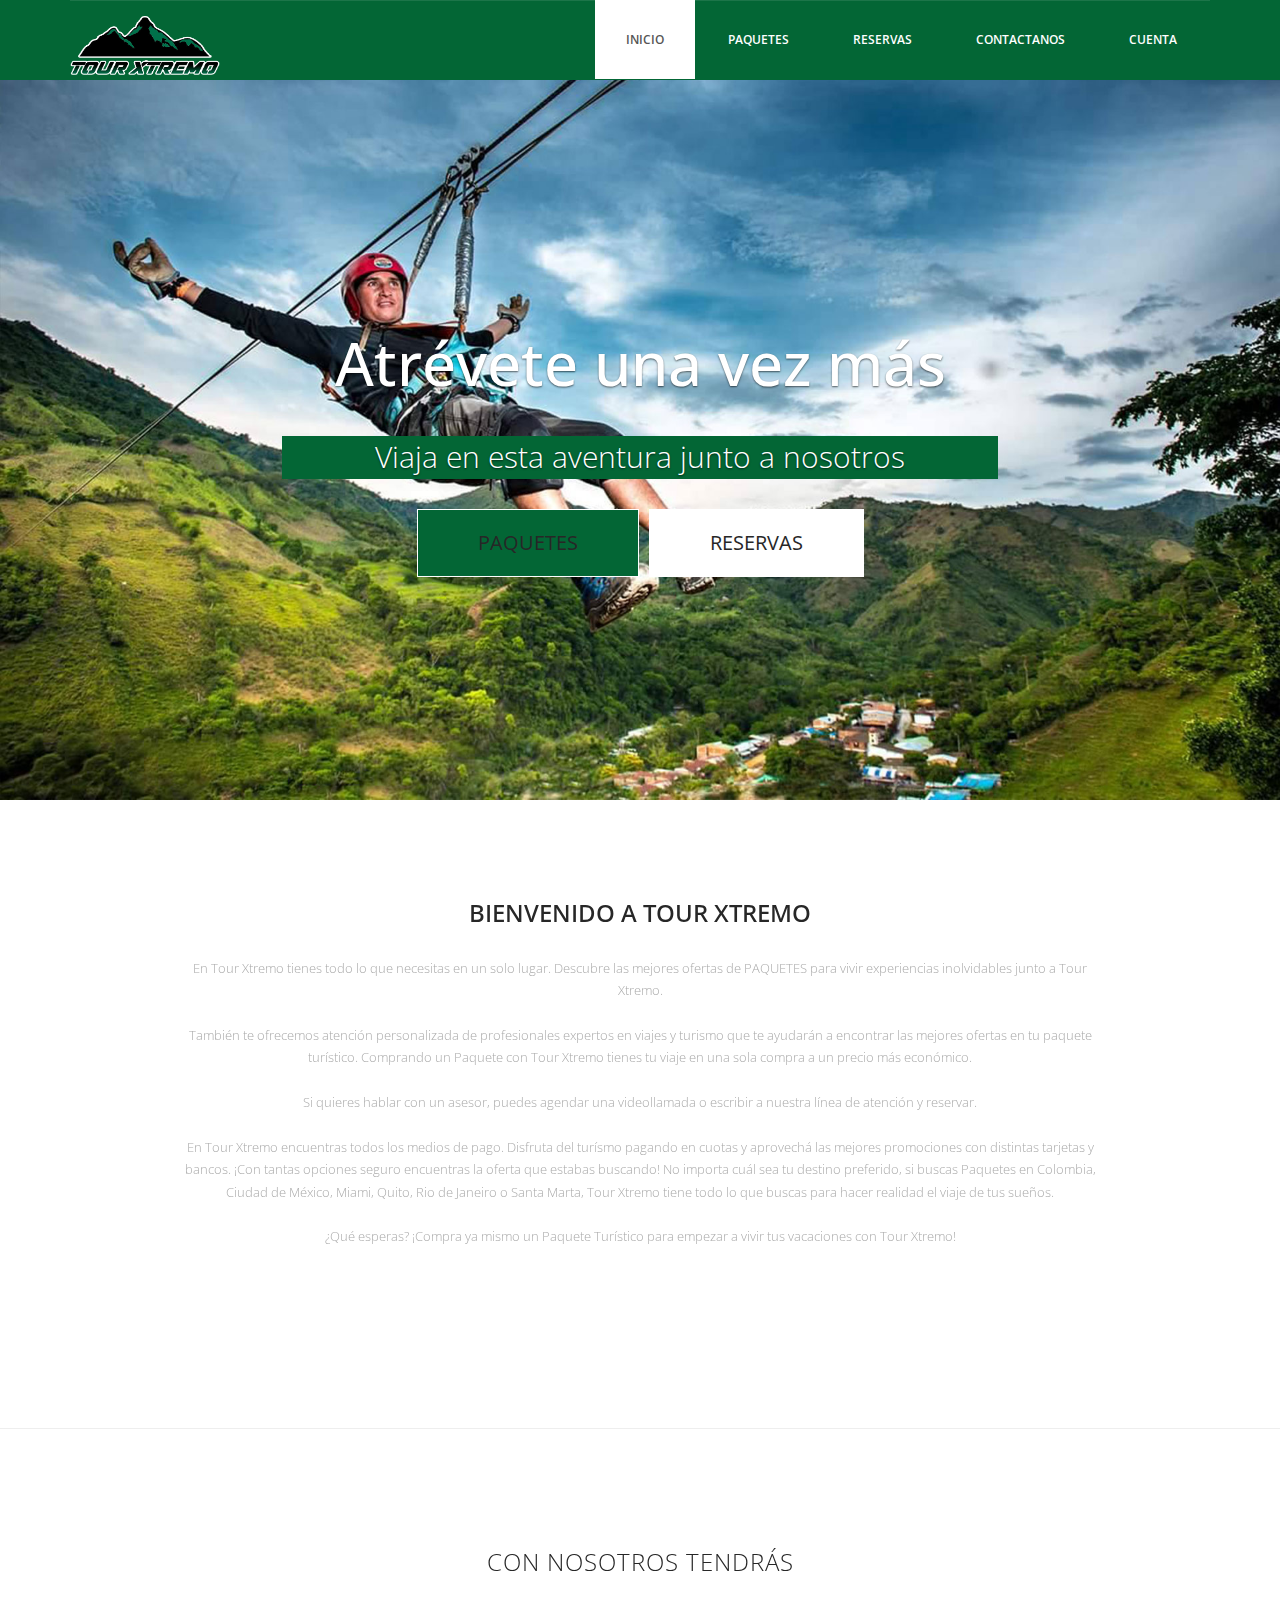
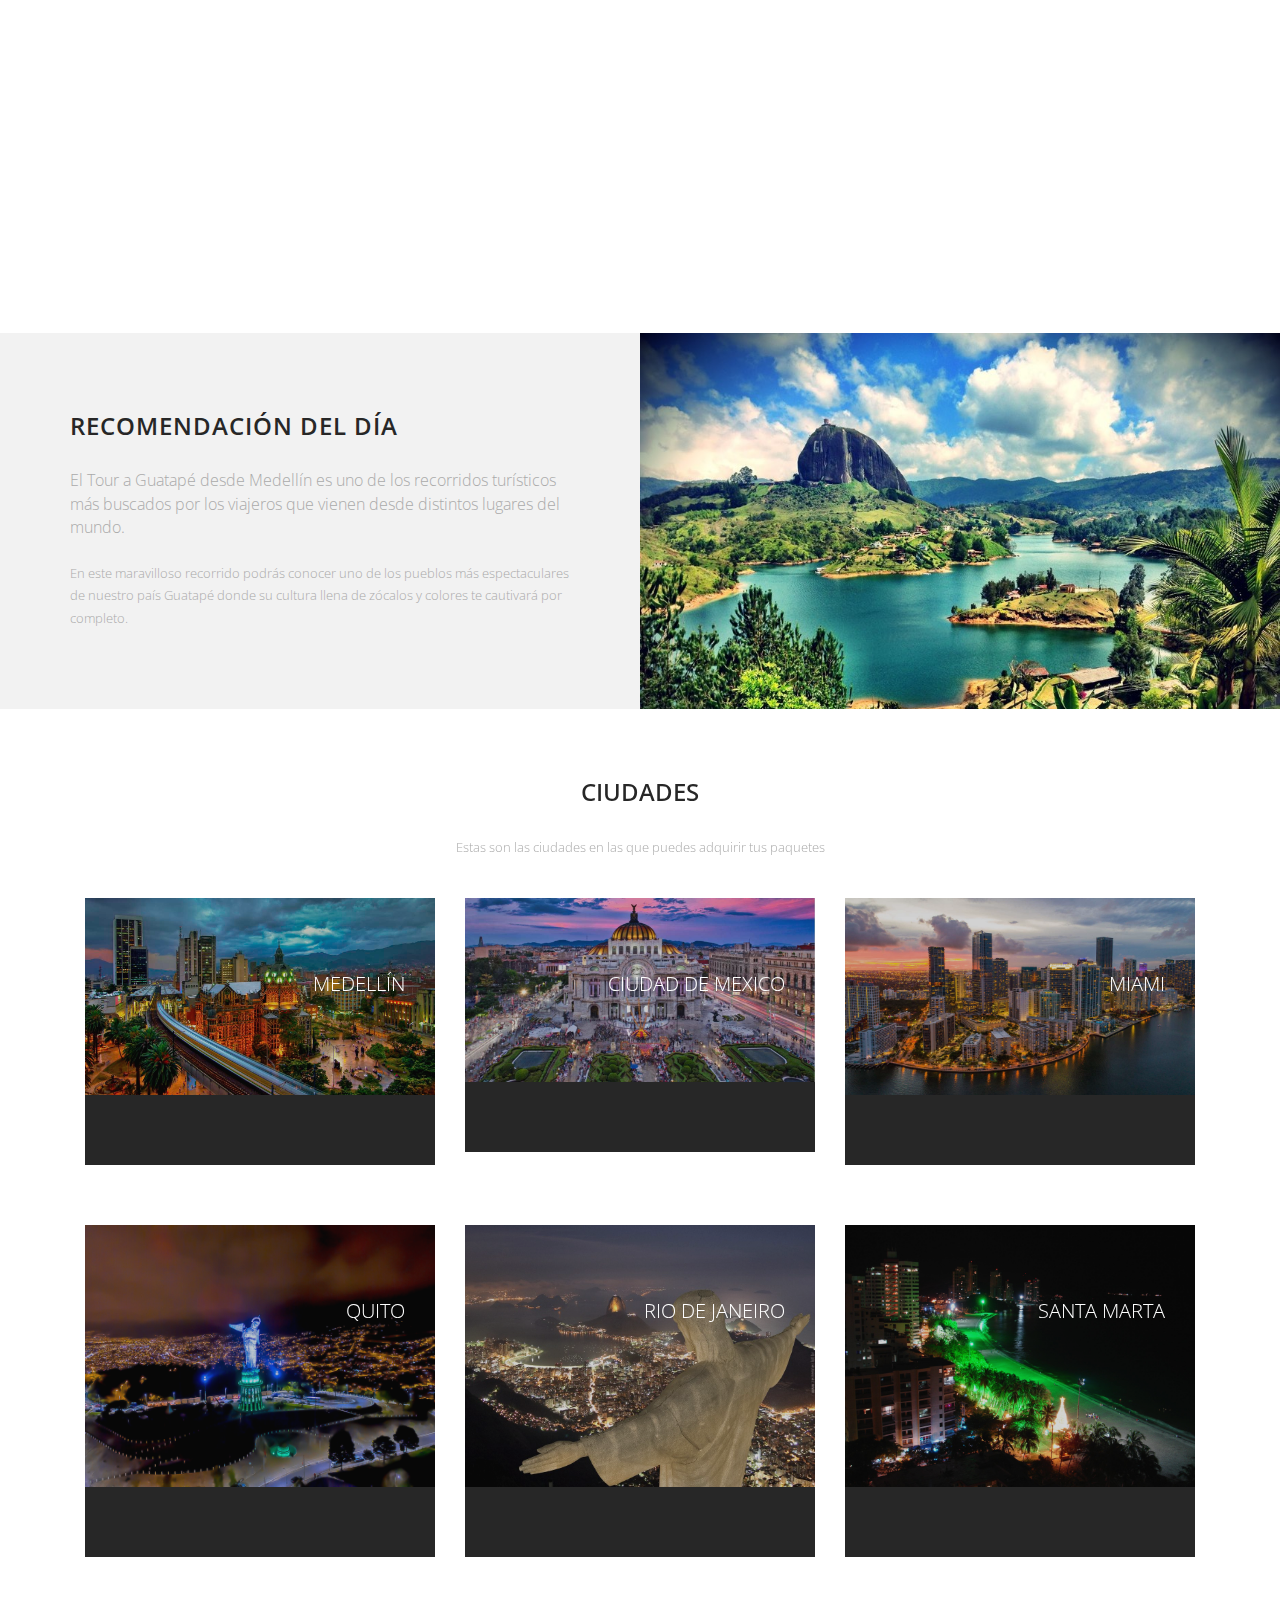
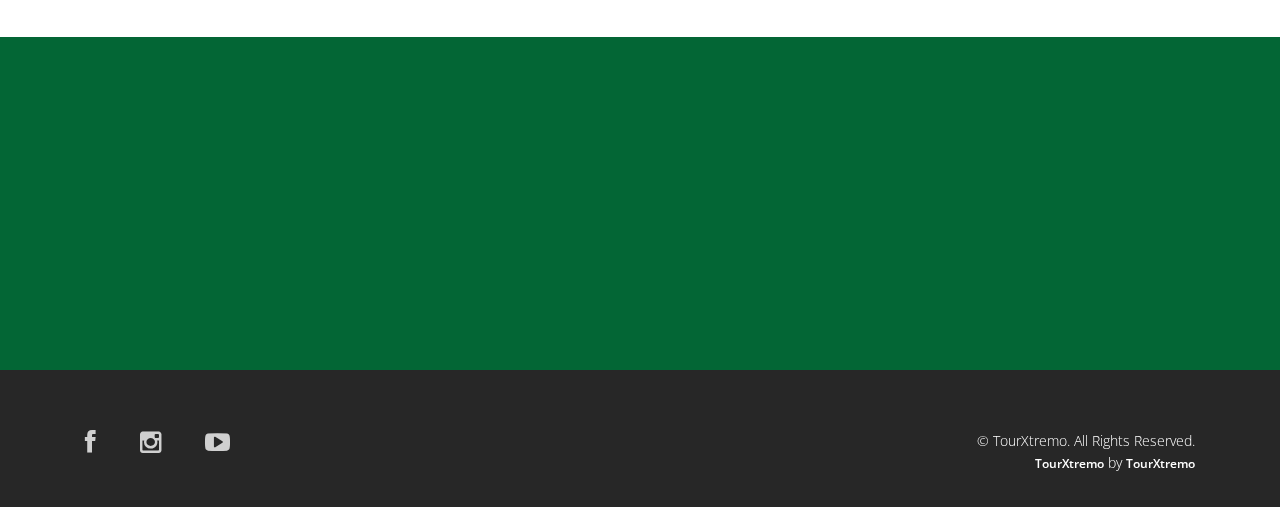
<file: index.html>
<!DOCTYPE html>
<html lang="es">

<head>
  <meta charset="utf-8">
  <meta http-equiv="X-UA-Compatible" content="IE=edge">
  <meta name="viewport" content="width=device-width, initial-scale=1">
  <!-- Las 3 metaetiquetas anteriores * deben * ser lo primero en la cabeza; cualquier otro contenido principal debe venir * después * de estas etiquetas -->
  <title>TOUR XTREMO WEB</title>

  <!-- Bootstrap -->
  <link href="css/bootstrap.min.css" rel="stylesheet">
  <link rel="stylesheet" href="css/font-awesome.min.css">
  <link rel="stylesheet" href="css/animate.css">
  <link href="css/animate.min.css" rel="stylesheet">
  <link href="css/style.css" rel="stylesheet" />
</head>

<body>
  <header id="header">
    <nav class="navbar navbar-default navbar-static-top" role="banner">
      <div class="container">
        <div class="navbar-header">
          <button type="button" class="navbar-toggle" data-toggle="collapse" data-target=".navbar-collapse">
                        <span class="sr-only">Toggle navigation</span>
                        <span class="icon-bar"></span>
                        <span class="icon-bar"></span>
                        <span class="icon-bar"></span>
                    </button>
          <div class="navbar-brand">
            <img src="img/logo.png" alt="" width="150" height="60"/>         
          </div>
        </div>
        <div class="navbar-collapse collapse">
          <div class="menu">
            <ul class="nav nav-tabs" role="tablist">
              <li role="presentation"><a href="index.html" class="active">Inicio</a></li>
              <li role="presentation"><a href="paquetes.html">Paquetes</a></li>
              <li role="presentation"><a href="reservas.html">Reservas</a></li>
              <li role="presentation"><a href="contacto.html">Contactanos</a></li>
              <li role="presentation"><a href="cuenta.html">Cuenta</a></li>
            </ul>
          </div>
        </div>
      </div>
      <!--/.container-->
    </nav>
    <!--/nav-->
  </header>
  <!--/header-->

  <div class="slider">
    <div id="about-slider">
      <div id="carousel-slider" class="carousel slide" data-ride="carousel">
        <!-- Indicators -->
        <ol class="carousel-indicators visible-xs">
          <li data-target="#carousel-slider" data-slide-to="0" class="active"></li>
          <li data-target="#carousel-slider" data-slide-to="1"></li>
          <li data-target="#carousel-slider" data-slide-to="2"></li>
        </ol>

        <div class="carousel-inner">
          <div class="item active">
            <img src="img/slide.jpg" class="img-responsive" alt="">
            <div class="carousel-caption">
              <div class="wow fadeInUp" data-wow-offset="0" data-wow-delay="0.3s">
                <h2><span>Atrévete una vez más</span></h2>
              </div>
              <div class="col-md-10 col-md-offset-1">
                <div class="wow fadeInUp" data-wow-offset="0" data-wow-delay="0.6s">
                  <p>Viaja en esta aventura junto a nosotros</p>
                </div>
              </div>
              <div class="wow fadeInUp" data-wow-offset="0" data-wow-delay="0.9s">
                <form class="form-inline">
                  <div class="form-group">
                    <button type="livedemo" name="Live Demo" class="btn btn-primary btn-lg" required="required"><a href=paquetes.html>Paquetes</a></button>
                  </div>

                  <div class="form-group">
                    <button type="getnow" name="Get Now" class="btn btn-primary btn-lg" required="required"><a href=reservas.html>Reservas</a></button>
                  </div>
                </form>
              </div>
            </div>
          </div>
        </div>

      </div>
      <!--/#carousel-slider-->
    </div>
    <!--/#about-slider-->
  </div>
  <!--/#slider-->

  <div class="about">
    <div class="container">
      <div class="text-center">
        <h2>Bienvenido a Tour Xtremo</h2>
        <div class="col-md-10 col-md-offset-1">
          <p>En Tour Xtremo tienes todo lo que necesitas en un solo lugar. Descubre las mejores ofertas de PAQUETES para vivir experiencias inolvidables 
            junto a Tour Xtremo. 
            <br><br>
            También te ofrecemos atención personalizada de profesionales expertos en viajes y turismo que te ayudarán a encontrar las mejores ofertas en 
            tu paquete turístico. Comprando un Paquete con Tour Xtremo tienes tu viaje en una sola compra a un precio más económico. 
            <br><br>
            Si quieres hablar con un asesor, puedes agendar una videollamada o escribir a nuestra línea de atención y reservar.
            <br><br>
            En Tour Xtremo encuentras todos los medios de pago. Disfruta del turísmo pagando en cuotas y aprovechá las mejores promociones con 
            distintas tarjetas y bancos. ¡Con tantas opciones seguro encuentras la oferta que estabas buscando! No importa cuál sea tu destino preferido, si buscas Paquetes en Colombia, 
            Ciudad de México, Miami, Quito, Rio de Janeiro o Santa Marta, Tour Xtremo tiene todo lo que buscas para hacer realidad el viaje de tus sueños. 
            <br><br>
            ¿Qué esperas? ¡Compra ya mismo un Paquete Turístico para empezar a vivir tus vacaciones con Tour Xtremo!</p>
        </div>
      </div>
    </div>
  </div>
  <hr>

  <div class="reservas">
    <div class="container">
      <div class="text-center">
        <h2>CON NOSOTROS TENDRÁS</h2>
      </div>
      <div class="col-md-3 wow fadeInDown" data-wow-duration="1000ms" data-wow-delay="300ms">
        <i class="fa fa-heart-o"></i>
        <h3>Guías profesionales</h3>
        <p>Guías profesionales de turismo certificados.</p>
      </div>
      <div class="col-md-3 wow fadeInDown" data-wow-duration="1000ms" data-wow-delay="600ms">
        <i class="fa fa-cloud"></i>
        <h3>Reservas garantizadas</h3>
        <p>Todos nuestros paquetes y tours están confirmados.</p>
      </div>
      <div class="col-md-3 wow fadeInDown" data-wow-duration="1000ms" data-wow-delay="900ms">
        <i class="fa fa-book"></i>
        <h3>Atención 24/7</h3>
        <p>Puedes contactarnos por WhatsApp las 24 horas.</p>
      </div>
      <div class="col-md-3 wow fadeInDown" data-wow-duration="1000ms" data-wow-delay="1200ms">
        <i class="fa fa-gear"></i>
        <h3>Viajes seguros</h3>
        <p>Contamos con los debidos Protocolos de Bioseguridad.</p>
      </div>
    </div>
  </div>

  <section class="action">
    <div class="container">
      <div class="left-text hidden-xs">
        <h4>Recomendación del día</h4>
        <p>
          <em>
            El Tour a Guatapé desde Medellín es uno de los recorridos turísticos más buscados por los viajeros que vienen desde distintos lugares del mundo. 
          </em>
          <br><br>
          En este maravilloso recorrido podrás conocer uno de los pueblos más espectaculares de nuestro país Guatapé donde su cultura llena de zócalos 
          y colores te cautivará por completo.
      </p>
      </div>
      <div class="right-image hidden-xs"></div>
    </div>
  </section>

  <div class="paquetes">
    <div class="text-center">
      <h2>CIUDADES</h2>
      <p>Estas son las ciudades en las que puedes adquirir tus paquetes </p>
    </div>
    <div class="container">
      <div class="col-md-4">
        <figure class="effect-marley">
          <img src="img/8.jpg" alt="" class="img-responsive" />
          <figcaption>
            <h4><a class="cityT" href="paquetes.html">MEDELLÍN</a></h4>
            <p>Conoce los sitios turisticos de Medellin</p>
          </figcaption>
        </figure>
      </div>
      <div class="col-md-4">
        <figure class="effect-marley">
          <img src="img/9.jpg" alt="" class="img-responsive" />
          <figcaption>
            <h4><a class="cityT" href="paquetes.html">CIUDAD DE MEXICO</a></h4>
            <p>Conoce los sitios turisticos de Ciudad de Mexico</p>
          </figcaption>
        </figure>
      </div>
      <div class="col-md-4">
        <figure class="effect-marley">
          <img src="img/10.jpg" alt="" class="img-responsive" />
          <figcaption>
            <h4><a class="cityT" href="paquetes.html">MIAMI</a></h4>
            <p>Conoce los sitios turisticos de Miami</p>
          </figcaption>
        </figure>
      </div>
    </div>

    <div class="container">
      <div class="col-md-4">
        <figure class="effect-marley">
          <img src="img/11.jpg" alt="" class="img-responsive" />
          <figcaption>
            <h4><a class="cityT" href="paquetes.html">QUITO</a></h4>
            <p>Conoce los sitios turisticos de Quito</p>
          </figcaption>
        </figure>
      </div>
      <div class="col-md-4">
        <figure class="effect-marley">
          <img src="img/12.jpg" alt="" class="img-responsive" />
          <figcaption>
            <h4><a class="cityT" href="paquetes.html">RIO DE JANEIRO</a></h4>
            <p>Conoce los sitios turisticos de Rio de Janeiro</p>
          </figcaption>
        </figure>
      </div>
      <div class="col-md-4">
        <figure class="effect-marley">
          <img src="img/13.jpg" alt="" class="img-responsive" />
          <figcaption>
            <h4><a class="cityT" href="paquetes.html">SANTA MARTA</a></h4>
            <p>Conoce los sitios turisticos de Santa Marta</p>
          </figcaption>
        </figure>
      </div>
    </div>
  </div>

  <footer>
    <div class="container">
      <div class="col-md-4 wow fadeInDown" data-wow-duration="1000ms" data-wow-delay="300ms">
        <h4>Sobre Nosotros</h4>
        <p> Tour Xtremo es un emprendimiento en progreso.</p>
        <div class="contacto-info">
          <ul>
            <li><i class="fa fa-home fa"></i> Medellín, Colombia </li>
            <li><i class="fa fa-phone fa"></i> +57 4488123 </li>
            <li><i class="fa fa-envelope fa"></i> tourxtremo@gmail.com </li>
          </ul>
        </div>
      </div>



      <div class="col-md-4 wow fadeInDown" data-wow-duration="1000ms" data-wow-delay="900ms">
        <div class="">
          <h4>Te contactamos!</h4>
          <p>¿Necesitas una asesoría?</p>
          <div class="btn-gamp">
            <input type="email" class="form-control" id="exampleInputEmail3" placeholder="Ingresar correo">
          </div>
          <div class="btn-gamp">
            <a type="submit" class="btn btn-default">Contáctame</a>
          </div>

        </div>
      </div>

    </div>
  </footer>

  <div class="sub-footer">
    <div class="container">
      <div class="social-icon">
        <div class="col-md-4">
          <ul class="social-network">
            <li><a target="_blank" href="https://es-la.facebook.com/tourxtremoo/" class="fb tool-tip" title="Facebook"><i class="fa fa-facebook"></i></a></li>
            <li><a target="_blank" href="https://www.instagram.com/tourxtremo/" class="ig tool-tip" title="Instagram"><i class="fa fa-instagram"></i></a></li>
            <li><a target="_blank" href="https://www.youtube.com/channel/UCfn0xZNlZ5Go3OfRtU1pO9Q/featured" class="yt tool-tip" title="YouTube"><i class="fa fa-youtube-play"></i></a></li>
          </ul>
        </div>
      </div>

      <div class="col-md-4 col-md-offset-4">
        <div class="copyright">
          &copy; TourXtremo. All Rights Reserved.
          <div class="credits">
        
            <a>TourXtremo</a> by <a>TourXtremo</a>
          </div>
        </div>
      </div>
    </div>
  </div>

  <!-- jQuery (necessary for Bootstrap's JavaScript plugins) -->
  <script src="js/jquery.js"></script>
  <!-- Include all compiled plugins (below), or include individual files as needed -->
  <script src="js/bootstrap.min.js"></script>
  <script src="js/wow.min.js"></script>
  <script>
    wow = new WOW({}).init();
  </script>
</body>

</html>
</file>
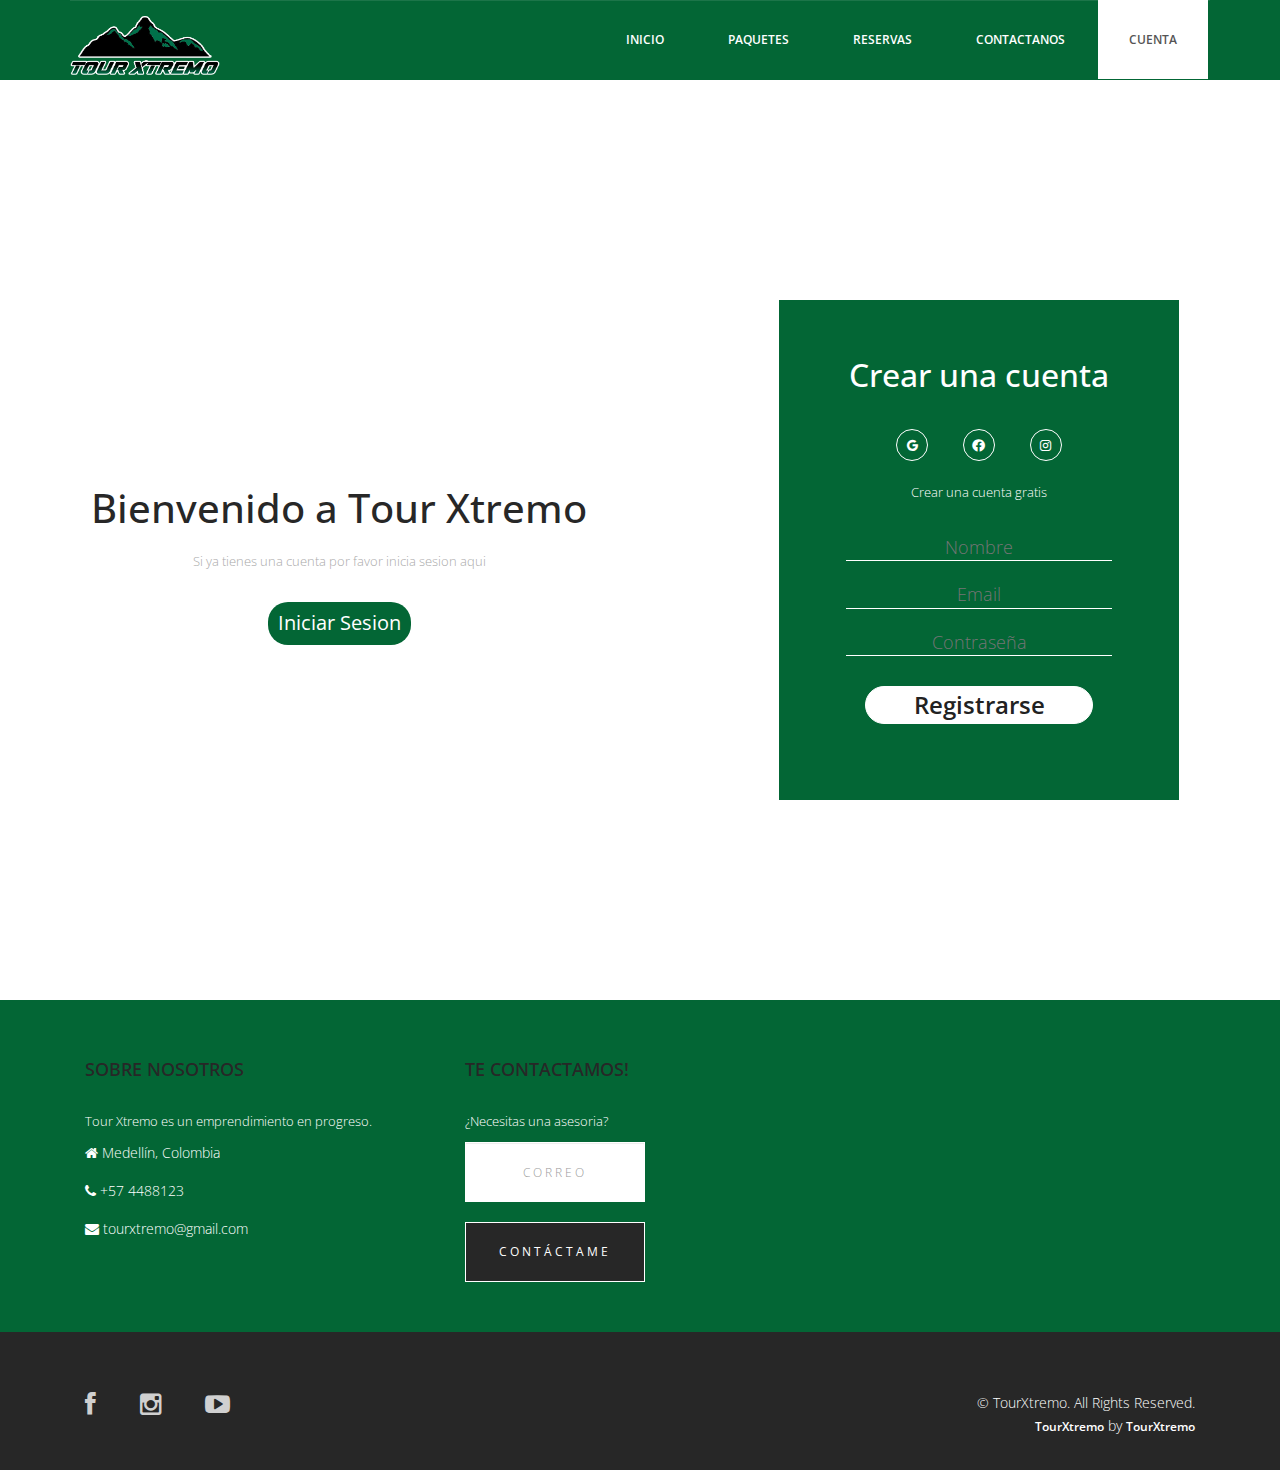
<file: cuenta.html>
<!DOCTYPE html>
<html lang="es">

<head>
    <meta charset="utf-8">
    <meta http-equiv="X-UA-Compatible" content="IE=edge">
    <meta name="viewport" content="width=device-width, initial-scale=1">
    <!-- Las 3 metaetiquetas anteriores * deben * ser lo primero en la cabeza; cualquier otro contenido principal debe venir * después * de estas etiquetas -->
    <title>TOUR XTREMO WEB</title>

    <link href="css/bootstrap.min.css" rel="stylesheet">
    <link rel="stylesheet" href="css/font-awesome.min.css">
    <link rel="stylesheet" href="css/animate.css">
    <link href="css/animate.min.css" rel="stylesheet">
    <link href="css/style.css" rel="stylesheet" />

    <link rel="preconnect" href="https://fonts.googleapis.com">
    <link rel="preconnect" href="https://fonts.gstatic.com" crossorigin>
    <link href="https://fonts.googleapis.com/css2?family=Roboto:wght@400;700&display=swap" rel="stylesheet">
    <link href='https://unpkg.com/boxicons@2.1.1/css/boxicons.min.css' rel='stylesheet'>

</head>

<body>
    <header id="header">
        <nav class="navbar navbar-default navbar-static-top" role="banner">
          <div class="container">
            <div class="navbar-header">
              <button type="button" class="navbar-toggle" data-toggle="collapse" data-target=".navbar-collapse">
                            <span class="sr-only">Toggle navigation</span>
                            <span class="icon-bar"></span>
                            <span class="icon-bar"></span>
                            <span class="icon-bar"></span>
                        </button>
              <div class="navbar-brand">
                <img src="img/logo.png" alt="" width="150" height="60"/>         
              </div>
            </div>
            <div class="navbar-collapse collapse">
              <div class="menu">
                <ul class="nav nav-tabs" role="tablist">
                  <li role="presentation"><a href="index.html" >Inicio</a></li>
                  <li role="presentation"><a href="paquetes.html">Paquetes</a></li>
                  <li role="presentation"><a href="reservas.html">Reservas</a></li>
                  <li role="presentation"><a href="contacto.html">Contactanos</a></li>
                  <li role="presentation"><a href="cuenta.html" class="active">Cuenta</a></li>
                </ul>
              </div>
            </div>
          </div>
          <!--/.container-->
        </nav>
        <!--/nav-->
    </header>
      <!--/header-->

    <div class="cuenta">
    <div class="container-form sign-up">
        <div class="welcome-back">
            <div class="message">
                <h2>Bienvenido a Tour Xtremo</h2>
                <p>Si ya tienes una cuenta por favor inicia sesion aqui</p>
                <button class="sign-up-btn">Iniciar Sesion</button>
            </div>
        </div>
        <form class="formulario">
            <h2 class="create-account">Crear una cuenta</h2>
            <div class="iconos">
                <div class="border-icon">
                    <i class='bx bxl-google' ></i>
                </div>
                <div class="border-icon">
                    <i class='bx bxl-facebook-circle' ></i>
                </div>
                <div class="border-icon">
                    <i class='bx bxl-instagram'></i>
                </div>
            </div>
            <p class="cuenta-gratis">Crear una cuenta gratis</p>
            <input type="text" placeholder="Nombre">
            <input type="email" placeholder="Email">
            <input type="password" placeholder="Contraseña">
            <input type="button" value="Registrarse">
        </form>
    </div>
    <div class="container-form sign-in">
        <form class="formulario">
            <h2 class="create-account">Iniciar Sesion</h2>
            <div class="iconos">
                <div class="border-icon">
                    <i class='bx bxl-google' ></i>
                </div>
                <div class="border-icon">
                    <i class='bx bxl-facebook-circle' ></i>
                </div>
                <div class="border-icon">
                    <i class='bx bxl-instagram'></i>
                </div>
            </div>
            <p class="cuenta-gratis">¿Aun no tienes una cuenta?</p>
            <input type="email" placeholder="Email">
            <input type="password" placeholder="Contraseña">
            <input type="button" value="Iniciar Sesion">
        </form>
        <div class="welcome-back">
            <div class="message">
                <h2>Bienvenido de nuevo</h2>
                <p>Si aun no tienes una cuenta por favor registrese aqui</p>
                <button class="sign-in-btn">Registrarse</button>
            </div>
        </div>
    </div>
</div>

    <footer>
        <div class="container">
          <div class="col-md-4 wow fadeInDown" data-wow-duration="1000ms" data-wow-delay="300ms">
            <h4>Sobre Nosotros</h4>
            <p> Tour Xtremo es un emprendimiento en progreso.</p>
            <div class="contacto-info">
              <ul>
                <li><i class="fa fa-home fa"></i> Medellín, Colombia </li>
                <li><i class="fa fa-phone fa"></i> +57 4488123</li>
                <li><i class="fa fa-envelope fa"></i> tourxtremo@gmail.com</li>
              </ul>
            </div>
          </div>
    
          <div class="col-md-4 wow fadeInDown" data-wow-duration="1000ms" data-wow-delay="900ms">
            <h4>Te contactamos!</h4>
            <p>¿Necesitas una asesoria?</p>
            <div class="btn-gamp">
              <input type="email" class="form-control" id="exampleInputEmail3" placeholder="Correo">
            </div>
            <div class="btn-gamp">
              <a type="submit" class="btn btn-default">Contáctame</a>
            </div>
          </div>
        </div>
      </footer>

      <div class="sub-footer">
        <div class="container">
          <div class="social-icon">
            <div class="col-md-4">
              <ul class="social-network">
                <li><a target="_blank" href="https://es-la.facebook.com/tourxtremoo/" class="fb tool-tip" title="Facebook"><i class="fa fa-facebook"></i></a></li>
                <li><a target="_blank" href="https://www.instagram.com/tourxtremo/" class="ig tool-tip" title="Instagram"><i class="fa fa-instagram"></i></a></li>
                <li><a target="_blank" href="https://www.youtube.com/channel/UCfn0xZNlZ5Go3OfRtU1pO9Q/featured" class="yt tool-tip" title="YouTube"><i class="fa fa-youtube-play"></i></a></li>
              </ul>
            </div>
          </div>
    
          <div class="col-md-4 col-md-offset-4">
            <div class="copyright">
              &copy; TourXtremo. All Rights Reserved.
              <div class="credits">
            
                <a>TourXtremo</a> by <a>TourXtremo</a>
              </div>
          </div>
        </div>
      </div>

    <script src="js\cuentaScript.js"></script>
</body>

</html>
</file>
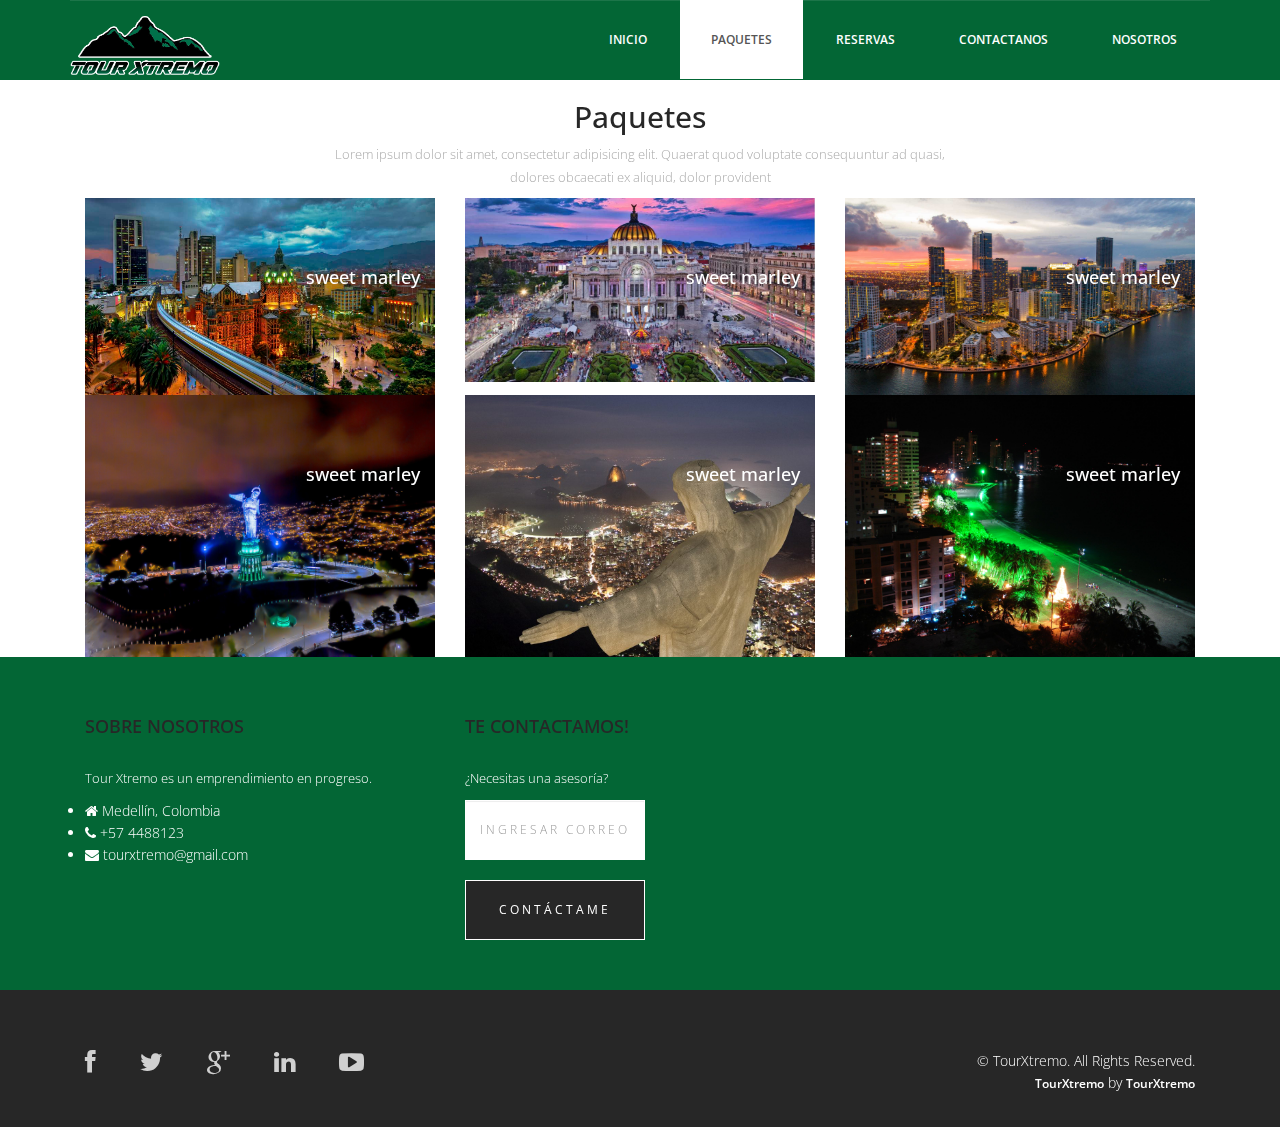
<file: gallery.html>
<!DOCTYPE html>
<html lang="en">

<head>
  <meta charset="utf-8">
  <meta http-equiv="X-UA-Compatible" content="IE=edge">
  <meta name="viewport" content="width=device-width, initial-scale=1">
    <!-- Las 3 metaetiquetas anteriores * deben * ser lo primero en la cabeza; cualquier otro contenido principal debe venir * después * de estas etiquetas -->
  <title>TOUR XTREMO WEB</title>

  <!-- Bootstrap -->
  <link href="css/bootstrap.min.css" rel="stylesheet">
  <link rel="stylesheet" href="css/font-awesome.min.css">
  <link rel="stylesheet" href="css/animate.css">
  <link href="css/animate.min.css" rel="stylesheet">
  <link href="css/style.css" rel="stylesheet" />
  
</head>

<body>
  <header id="header">
    <nav class="navbar navbar-default navbar-static-top" role="banner">
      <div class="container">
        <div class="navbar-header">
          <button type="button" class="navbar-toggle" data-toggle="collapse" data-target=".navbar-collapse">
                        <span class="sr-only">Toggle navigation</span>
                        <span class="icon-bar"></span>
                        <span class="icon-bar"></span>
                        <span class="icon-bar"></span>
                    </button>
          <div class="navbar-brand">
            <img src="img/logo.png" alt="" width="150" height="60"/>         
          </div>
        </div>
        <div class="navbar-collapse collapse">
          <div class="menu">
            <ul class="nav nav-tabs" role="tablist">
              <li role="presentation"><a href="index.html" >Inicio</a></li>
              <li role="presentation"><a href="gallery.html" class="active">Paquetes</a></li>
              <li role="presentation"><a href="services.html">Reservas</a></li>
              <li role="presentation"><a href="contact.html">Contactanos</a></li>
              <li role="presentation"><a href="about.html">Nosotros</a></li>
            </ul>
          </div>
        </div>
      </div>
      <!--/.container-->
    </nav>
    <!--/nav-->
  </header>
  <!--/header-->

  <div class="gallery">
    <div class="text-center">
      <h2>Paquetes</h2>
      <p>Lorem ipsum dolor sit amet, consectetur adipisicing elit. Quaerat quod voluptate consequuntur ad quasi,<br> dolores obcaecati ex aliquid, dolor provident </p>
    </div>
    <div class="container">
      <div class="col-md-4">
        <figure class="effect-marley">
          <img src="img/8.jpg" alt="" class="img-responsive" />
          <figcaption>
            <h4>sweet marley</h4>
            <p>Marley tried to convince her but she was not interested.</p>
          </figcaption>
        </figure>
      </div>
      <div class="col-md-4">
        <figure class="effect-marley">
          <img src="img/9.jpg" alt="" class="img-responsive" />
          <figcaption>
            <h4>sweet marley</h4>
            <p>Marley tried to convince her but she was not interested.</p>
          </figcaption>
        </figure>
      </div>
      <div class="col-md-4">
        <figure class="effect-marley">
          <img src="img/10.jpg" alt="" class="img-responsive" />
          <figcaption>
            <h4>sweet marley</h4>
            <p>Marley tried to convince her but she was not interested.</p>
          </figcaption>
        </figure>
      </div>
    </div>

    <div class="container">
      <div class="col-md-4">
        <figure class="effect-marley">
          <img src="img/11.jpg" alt="" class="img-responsive" />
          <figcaption>
            <h4>sweet marley</h4>
            <p>Marley tried to convince her but she was not interested.</p>
          </figcaption>
        </figure>
      </div>
      <div class="col-md-4">
        <figure class="effect-marley">
          <img src="img/12.jpg" alt="" class="img-responsive" />
          <figcaption>
            <h4>sweet marley</h4>
            <p>Marley tried to convince her but she was not interested.</p>
          </figcaption>
        </figure>
      </div>
      <div class="col-md-4">
        <figure class="effect-marley">
          <img src="img/13.jpg" alt="" class="img-responsive" />
          <figcaption>
            <h4>sweet marley</h4>
            <p>Marley tried to convince her but she was not interested.</p>
          </figcaption>
        </figure>
      </div>
    </div>
  </div>

  <footer>
    <div class="container">
      <div class="col-md-4 wow fadeInDown" data-wow-duration="1000ms" data-wow-delay="300ms">
        <h4>Sobre Nosotros</h4>
        <p> Tour Xtremo es un emprendimiento en progreso.</p>
        <div class="contact-info">
          <ul>
            <li><i class="fa fa-home fa"></i> Medellín, Colombia </li>
            <li><i class="fa fa-phone fa"></i> +57 4488123</li>
            <li><i class="fa fa-envelope fa"></i> tourxtremo@gmail.com</li>
          </ul>
        </div>
      </div>

      <div class="col-md-4 wow fadeInDown" data-wow-duration="1000ms" data-wow-delay="900ms">
        <div class="">
          <h4>Te contactamos!</h4>
          <p>¿Necesitas una asesoría?</p>
          <div class="btn-gamp">
            <input type="email" class="form-control" id="exampleInputEmail3" placeholder="Ingresar correo">
          </div>
          <div class="btn-gamp">
            <a type="submit" class="btn btn-default">Contáctame</a>
          </div>

        </div>
      </div>
  </footer>

  <div class="sub-footer">
    <div class="container">
      <div class="social-icon">
        <div class="col-md-4">
          <ul class="social-network">
            <li><a href="#" class="fb tool-tip" title="Facebook"><i class="fa fa-facebook"></i></a></li>
            <li><a href="#" class="twitter tool-tip" title="Twitter"><i class="fa fa-twitter"></i></a></li>
            <li><a href="#" class="gplus tool-tip" title="Google Plus"><i class="fa fa-google-plus"></i></a></li>
            <li><a href="#" class="linkedin tool-tip" title="Linkedin"><i class="fa fa-linkedin"></i></a></li>
            <li><a href="#" class="ytube tool-tip" title="You Tube"><i class="fa fa-youtube-play"></i></a></li>
          </ul>
        </div>
      </div>

      <div class="col-md-4 col-md-offset-4">
        <div class="copyright">
          &copy; TourXtremo. All Rights Reserved.
          <div class="credits">
        
            <a>TourXtremo</a> by <a>TourXtremo</a>
          </div>
      </div>
    </div>
  </div>

  <!-- jQuery (necessary for Bootstrap's JavaScript plugins) -->
  <script src="js/jquery.js"></script>
  <!-- Include all compiled plugins (below), or include individual files as needed -->
  <script src="js/bootstrap.min.js"></script>
  <script src="js/wow.min.js"></script>
  <script>
    wow = new WOW({}).init();
  </script>

</body>

</html>
</file>
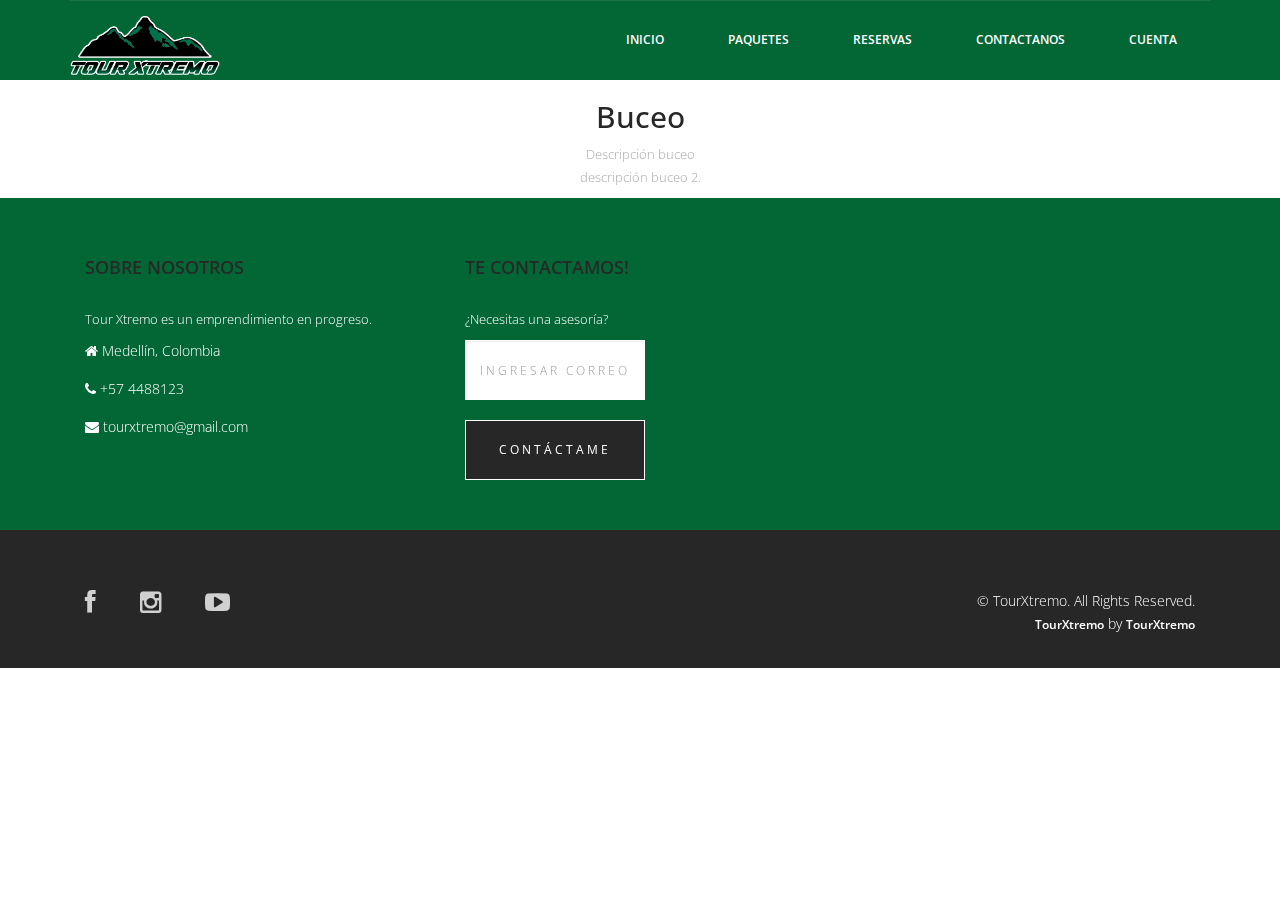
<file: paquete_buceo.html>
<!DOCTYPE html>
<html lang="es">

<head>
  <meta charset="utf-8">
  <meta http-equiv="X-UA-Compatible" content="IE=edge">
  <meta name="viewport" content="width=device-width, initial-scale=1">
    <!-- Las 3 metaetiquetas anteriores * deben * ser lo primero en la cabeza; cualquier otro contenido principal debe venir * después * de estas etiquetas -->
  <title>TOUR XTREMO WEB</title>

  <!-- Bootstrap -->
  <link href="css/bootstrap.min.css" rel="stylesheet">
  <link rel="stylesheet" href="css/font-awesome.min.css">
  <link rel="stylesheet" href="css/animate.css">
  <link href="css/animate.min.css" rel="stylesheet">
  <link href="css/style.css" rel="stylesheet" />
  
</head>

<body>
  <header id="header">
    <nav class="navbar navbar-default navbar-static-top" role="banner">
      <div class="container">
        <div class="navbar-header">
          <button type="button" class="navbar-toggle" data-toggle="collapse" data-target=".navbar-collapse">
                        <span class="sr-only">Toggle navigation</span>
                        <span class="icon-bar"></span>
                        <span class="icon-bar"></span>
                        <span class="icon-bar"></span>
                    </button>
          <div class="navbar-brand">
            <img src="img/logo.png" alt="" width="150" height="60"/>         
          </div>
        </div>
        <div class="navbar-collapse collapse">
          <div class="menu">
            <ul class="nav nav-tabs" role="tablist">
              <li role="presentation"><a href="index.html" >Inicio</a></li>
              <li role="presentation"><a href="paquetes.html">Paquetes</a></li>
              <li role="presentation"><a href="reservas.html">Reservas</a></li>
              <li role="presentation"><a href="contacto.html">Contactanos</a></li>
              <li role="presentation"><a href="cuenta.html">Cuenta</a></li>
            </ul>
          </div>
        </div>
      </div>
      <!--/.container-->
    </nav>
    <!--/nav-->
  </header>
  <!--/header-->

  <div class="camping">
    <div class="text-center">
      <h2>Buceo</h2>
      <p>Descripción buceo<br> descripción buceo 2. </p>
    </div>
    



  <footer>
    <div class="container">
      <div class="col-md-4 wow fadeInDown" data-wow-duration="1000ms" data-wow-delay="300ms">
        <h4>Sobre Nosotros</h4>
        <p> Tour Xtremo es un emprendimiento en progreso.</p>
        <div class="contacto-info">
          <ul>
            <li><i class="fa fa-home fa"></i> Medellín, Colombia </li>
            <li><i class="fa fa-phone fa"></i> +57 4488123</li>
            <li><i class="fa fa-envelope fa"></i> tourxtremo@gmail.com</li>
          </ul>
        </div>
      </div>

      <div class="col-md-4 wow fadeInDown" data-wow-duration="1000ms" data-wow-delay="900ms">
        <div class="">
          <h4>Te contactamos!</h4>
          <p>¿Necesitas una asesoría?</p>
          <div class="btn-gamp">
            <input type="email" class="form-control" id="exampleInputEmail3" placeholder="Ingresar correo">
          </div>
          <div class="btn-gamp">
            <a type="submit" class="btn btn-default">Contáctame</a>
          </div>

        </div>
      </div>
  </footer>

  <div class="sub-footer">
    <div class="container">
      <div class="social-icon">
        <div class="col-md-4">
          <ul class="social-network">
            <li><a target="_blank" href="https://es-la.facebook.com/tourxtremoo/" class="fb tool-tip" title="Facebook"><i class="fa fa-facebook"></i></a></li>
            <li><a target="_blank" href="https://www.instagram.com/tourxtremo/" class="ig tool-tip" title="Instagram"><i class="fa fa-instagram"></i></a></li>
            <li><a target="_blank" href="https://www.youtube.com/channel/UCfn0xZNlZ5Go3OfRtU1pO9Q/featured" class="yt tool-tip" title="YouTube"><i class="fa fa-youtube-play"></i></a></li>
          </ul>
        </div>
      </div>

      <div class="col-md-4 col-md-offset-4">
        <div class="copyright">
          &copy; TourXtremo. All Rights Reserved.
          <div class="credits">
        
            <a>TourXtremo</a> by <a>TourXtremo</a>
          </div>
      </div>
    </div>
  </div>

  <!-- jQuery (necessary for Bootstrap's JavaScript plugins) -->
  <script src="js/jquery.js"></script>
  <!-- Include all compiled plugins (below), or include individual files as needed -->
  <script src="js/bootstrap.min.js"></script>
  <script src="js/wow.min.js"></script>
  <script>
    wow = new WOW({}).init();
  </script>

</body>

</html>
</file>
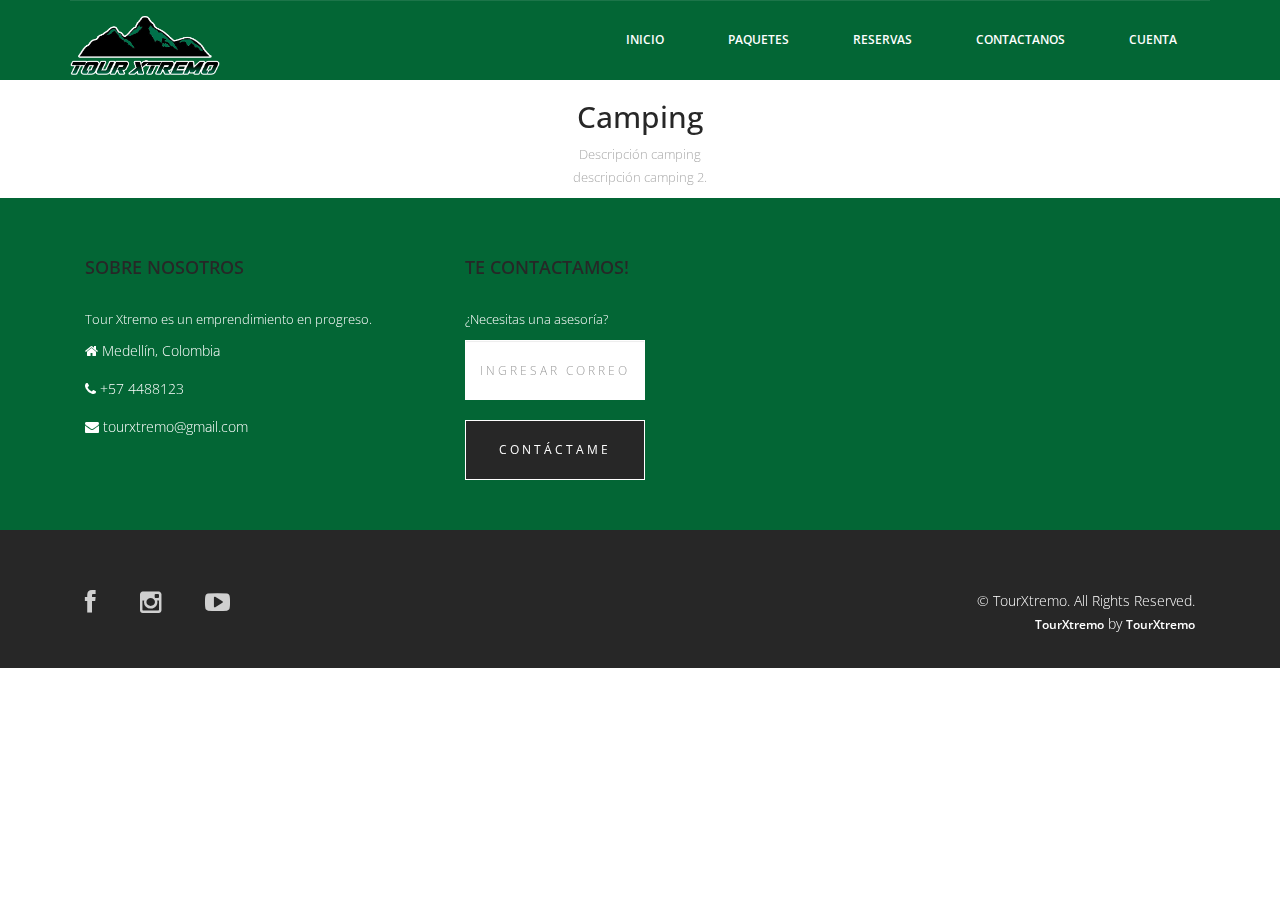
<file: paquete_camping.html>
<!DOCTYPE html>
<html lang="es">

<head>
  <meta charset="utf-8">
  <meta http-equiv="X-UA-Compatible" content="IE=edge">
  <meta name="viewport" content="width=device-width, initial-scale=1">
    <!-- Las 3 metaetiquetas anteriores * deben * ser lo primero en la cabeza; cualquier otro contenido principal debe venir * después * de estas etiquetas -->
  <title>TOUR XTREMO WEB</title>

  <!-- Bootstrap -->
  <link href="css/bootstrap.min.css" rel="stylesheet">
  <link rel="stylesheet" href="css/font-awesome.min.css">
  <link rel="stylesheet" href="css/animate.css">
  <link href="css/animate.min.css" rel="stylesheet">
  <link href="css/style.css" rel="stylesheet" />
  
</head>

<body>
  <header id="header">
    <nav class="navbar navbar-default navbar-static-top" role="banner">
      <div class="container">
        <div class="navbar-header">
          <button type="button" class="navbar-toggle" data-toggle="collapse" data-target=".navbar-collapse">
                        <span class="sr-only">Toggle navigation</span>
                        <span class="icon-bar"></span>
                        <span class="icon-bar"></span>
                        <span class="icon-bar"></span>
                    </button>
          <div class="navbar-brand">
            <img src="img/logo.png" alt="" width="150" height="60"/>         
          </div>
        </div>
        <div class="navbar-collapse collapse">
          <div class="menu">
            <ul class="nav nav-tabs" role="tablist">
              <li role="presentation"><a href="index.html" >Inicio</a></li>
              <li role="presentation"><a href="paquetes.html">Paquetes</a></li>
              <li role="presentation"><a href="reservas.html">Reservas</a></li>
              <li role="presentation"><a href="contacto.html">Contactanos</a></li>
              <li role="presentation"><a href="cuenta.html">Cuenta</a></li>
            </ul>
          </div>
        </div>
      </div>
      <!--/.container-->
    </nav>
    <!--/nav-->
  </header>
  <!--/header-->

  <div class="camping">
    <div class="text-center">
      <h2>Camping</h2>
      <p>Descripción camping<br> descripción camping 2. </p>
    </div>
    



  <footer>
    <div class="container">
      <div class="col-md-4 wow fadeInDown" data-wow-duration="1000ms" data-wow-delay="300ms">
        <h4>Sobre Nosotros</h4>
        <p> Tour Xtremo es un emprendimiento en progreso.</p>
        <div class="contacto-info">
          <ul>
            <li><i class="fa fa-home fa"></i> Medellín, Colombia </li>
            <li><i class="fa fa-phone fa"></i> +57 4488123</li>
            <li><i class="fa fa-envelope fa"></i> tourxtremo@gmail.com</li>
          </ul>
        </div>
      </div>

      <div class="col-md-4 wow fadeInDown" data-wow-duration="1000ms" data-wow-delay="900ms">
        <div class="">
          <h4>Te contactamos!</h4>
          <p>¿Necesitas una asesoría?</p>
          <div class="btn-gamp">
            <input type="email" class="form-control" id="exampleInputEmail3" placeholder="Ingresar correo">
          </div>
          <div class="btn-gamp">
            <a type="submit" class="btn btn-default">Contáctame</a>
          </div>

        </div>
      </div>
  </footer>

  <div class="sub-footer">
    <div class="container">
      <div class="social-icon">
        <div class="col-md-4">
          <ul class="social-network">
            <li><a target="_blank" href="https://es-la.facebook.com/tourxtremoo/" class="fb tool-tip" title="Facebook"><i class="fa fa-facebook"></i></a></li>
            <li><a target="_blank" href="https://www.instagram.com/tourxtremo/" class="ig tool-tip" title="Instagram"><i class="fa fa-instagram"></i></a></li>
            <li><a target="_blank" href="https://www.youtube.com/channel/UCfn0xZNlZ5Go3OfRtU1pO9Q/featured" class="yt tool-tip" title="YouTube"><i class="fa fa-youtube-play"></i></a></li>
          </ul>
        </div>
      </div>

      <div class="col-md-4 col-md-offset-4">
        <div class="copyright">
          &copy; TourXtremo. All Rights Reserved.
          <div class="credits">
        
            <a>TourXtremo</a> by <a>TourXtremo</a>
          </div>
      </div>
    </div>
  </div>

  <!-- jQuery (necessary for Bootstrap's JavaScript plugins) -->
  <script src="js/jquery.js"></script>
  <!-- Include all compiled plugins (below), or include individual files as needed -->
  <script src="js/bootstrap.min.js"></script>
  <script src="js/wow.min.js"></script>
  <script>
    wow = new WOW({}).init();
  </script>

</body>

</html>
</file>
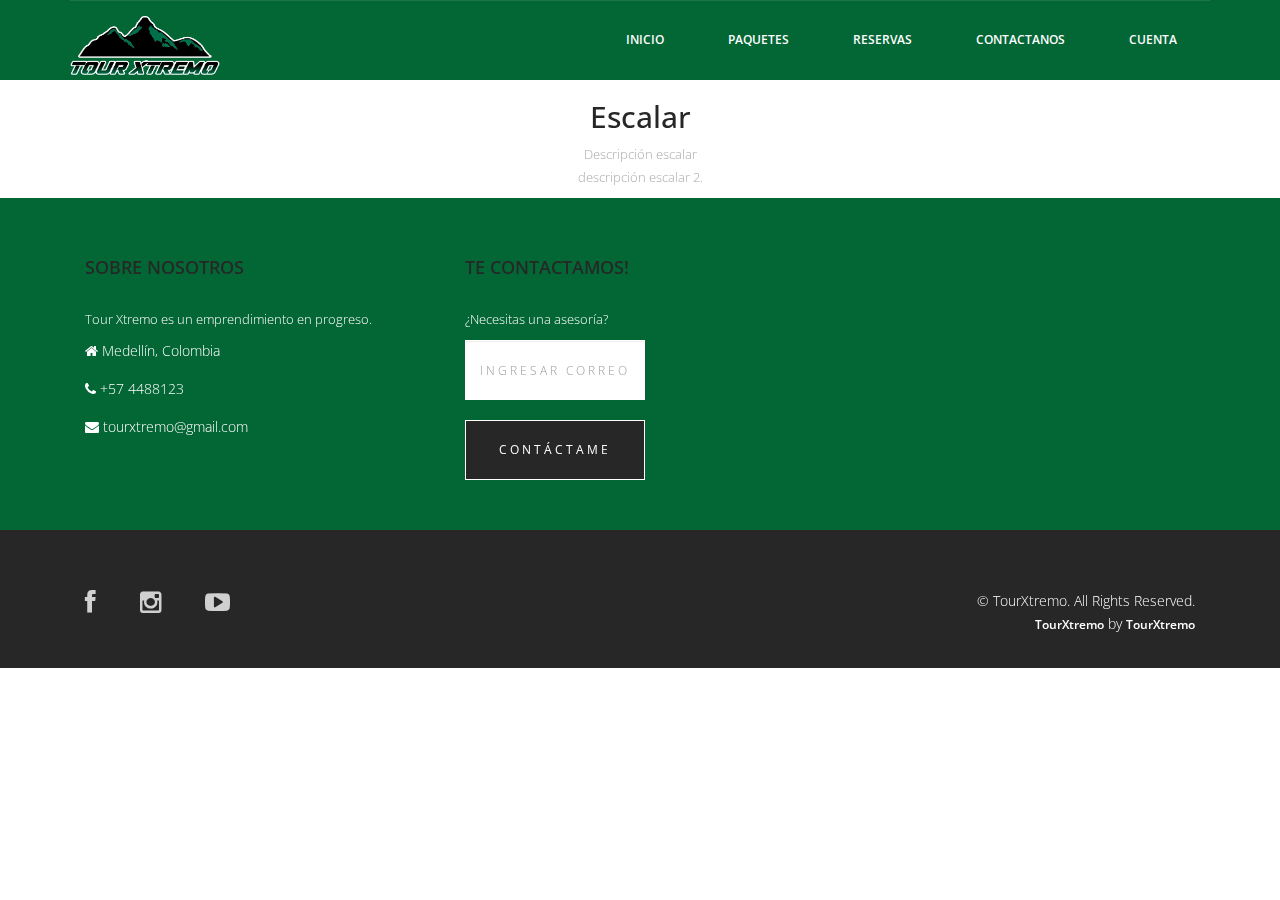
<file: paquete_escalar.html>
<!DOCTYPE html>
<html lang="es">

<head>
  <meta charset="utf-8">
  <meta http-equiv="X-UA-Compatible" content="IE=edge">
  <meta name="viewport" content="width=device-width, initial-scale=1">
    <!-- Las 3 metaetiquetas anteriores * deben * ser lo primero en la cabeza; cualquier otro contenido principal debe venir * después * de estas etiquetas -->
  <title>TOUR XTREMO WEB</title>

  <!-- Bootstrap -->
  <link href="css/bootstrap.min.css" rel="stylesheet">
  <link rel="stylesheet" href="css/font-awesome.min.css">
  <link rel="stylesheet" href="css/animate.css">
  <link href="css/animate.min.css" rel="stylesheet">
  <link href="css/style.css" rel="stylesheet" />
  
</head>

<body>
  <header id="header">
    <nav class="navbar navbar-default navbar-static-top" role="banner">
      <div class="container">
        <div class="navbar-header">
          <button type="button" class="navbar-toggle" data-toggle="collapse" data-target=".navbar-collapse">
                        <span class="sr-only">Toggle navigation</span>
                        <span class="icon-bar"></span>
                        <span class="icon-bar"></span>
                        <span class="icon-bar"></span>
                    </button>
          <div class="navbar-brand">
            <img src="img/logo.png" alt="" width="150" height="60"/>         
          </div>
        </div>
        <div class="navbar-collapse collapse">
          <div class="menu">
            <ul class="nav nav-tabs" role="tablist">
              <li role="presentation"><a href="index.html" >Inicio</a></li>
              <li role="presentation"><a href="paquetes.html">Paquetes</a></li>
              <li role="presentation"><a href="reservas.html">Reservas</a></li>
              <li role="presentation"><a href="contacto.html">Contactanos</a></li>
              <li role="presentation"><a href="cuenta.html">Cuenta</a></li>
            </ul>
          </div>
        </div>
      </div>
      <!--/.container-->
    </nav>
    <!--/nav-->
  </header>
  <!--/header-->

  <div class="camping">
    <div class="text-center">
      <h2>Escalar</h2>
      <p>Descripción escalar<br> descripción escalar 2. </p>
    </div>
    



  <footer>
    <div class="container">
      <div class="col-md-4 wow fadeInDown" data-wow-duration="1000ms" data-wow-delay="300ms">
        <h4>Sobre Nosotros</h4>
        <p> Tour Xtremo es un emprendimiento en progreso.</p>
        <div class="contacto-info">
          <ul>
            <li><i class="fa fa-home fa"></i> Medellín, Colombia </li>
            <li><i class="fa fa-phone fa"></i> +57 4488123</li>
            <li><i class="fa fa-envelope fa"></i> tourxtremo@gmail.com</li>
          </ul>
        </div>
      </div>

      <div class="col-md-4 wow fadeInDown" data-wow-duration="1000ms" data-wow-delay="900ms">
        <div class="">
          <h4>Te contactamos!</h4>
          <p>¿Necesitas una asesoría?</p>
          <div class="btn-gamp">
            <input type="email" class="form-control" id="exampleInputEmail3" placeholder="Ingresar correo">
          </div>
          <div class="btn-gamp">
            <a type="submit" class="btn btn-default">Contáctame</a>
          </div>

        </div>
      </div>
  </footer>

  <div class="sub-footer">
    <div class="container">
      <div class="social-icon">
        <div class="col-md-4">
          <ul class="social-network">
            <li><a target="_blank" href="https://es-la.facebook.com/tourxtremoo/" class="fb tool-tip" title="Facebook"><i class="fa fa-facebook"></i></a></li>
            <li><a target="_blank" href="https://www.instagram.com/tourxtremo/" class="ig tool-tip" title="Instagram"><i class="fa fa-instagram"></i></a></li>
            <li><a target="_blank" href="https://www.youtube.com/channel/UCfn0xZNlZ5Go3OfRtU1pO9Q/featured" class="yt tool-tip" title="YouTube"><i class="fa fa-youtube-play"></i></a></li>
          </ul>
        </div>
      </div>

      <div class="col-md-4 col-md-offset-4">
        <div class="copyright">
          &copy; TourXtremo. All Rights Reserved.
          <div class="credits">
        
            <a>TourXtremo</a> by <a>TourXtremo</a>
          </div>
      </div>
    </div>
  </div>

  <!-- jQuery (necessary for Bootstrap's JavaScript plugins) -->
  <script src="js/jquery.js"></script>
  <!-- Include all compiled plugins (below), or include individual files as needed -->
  <script src="js/bootstrap.min.js"></script>
  <script src="js/wow.min.js"></script>
  <script>
    wow = new WOW({}).init();
  </script>

</body>

</html>
</file>
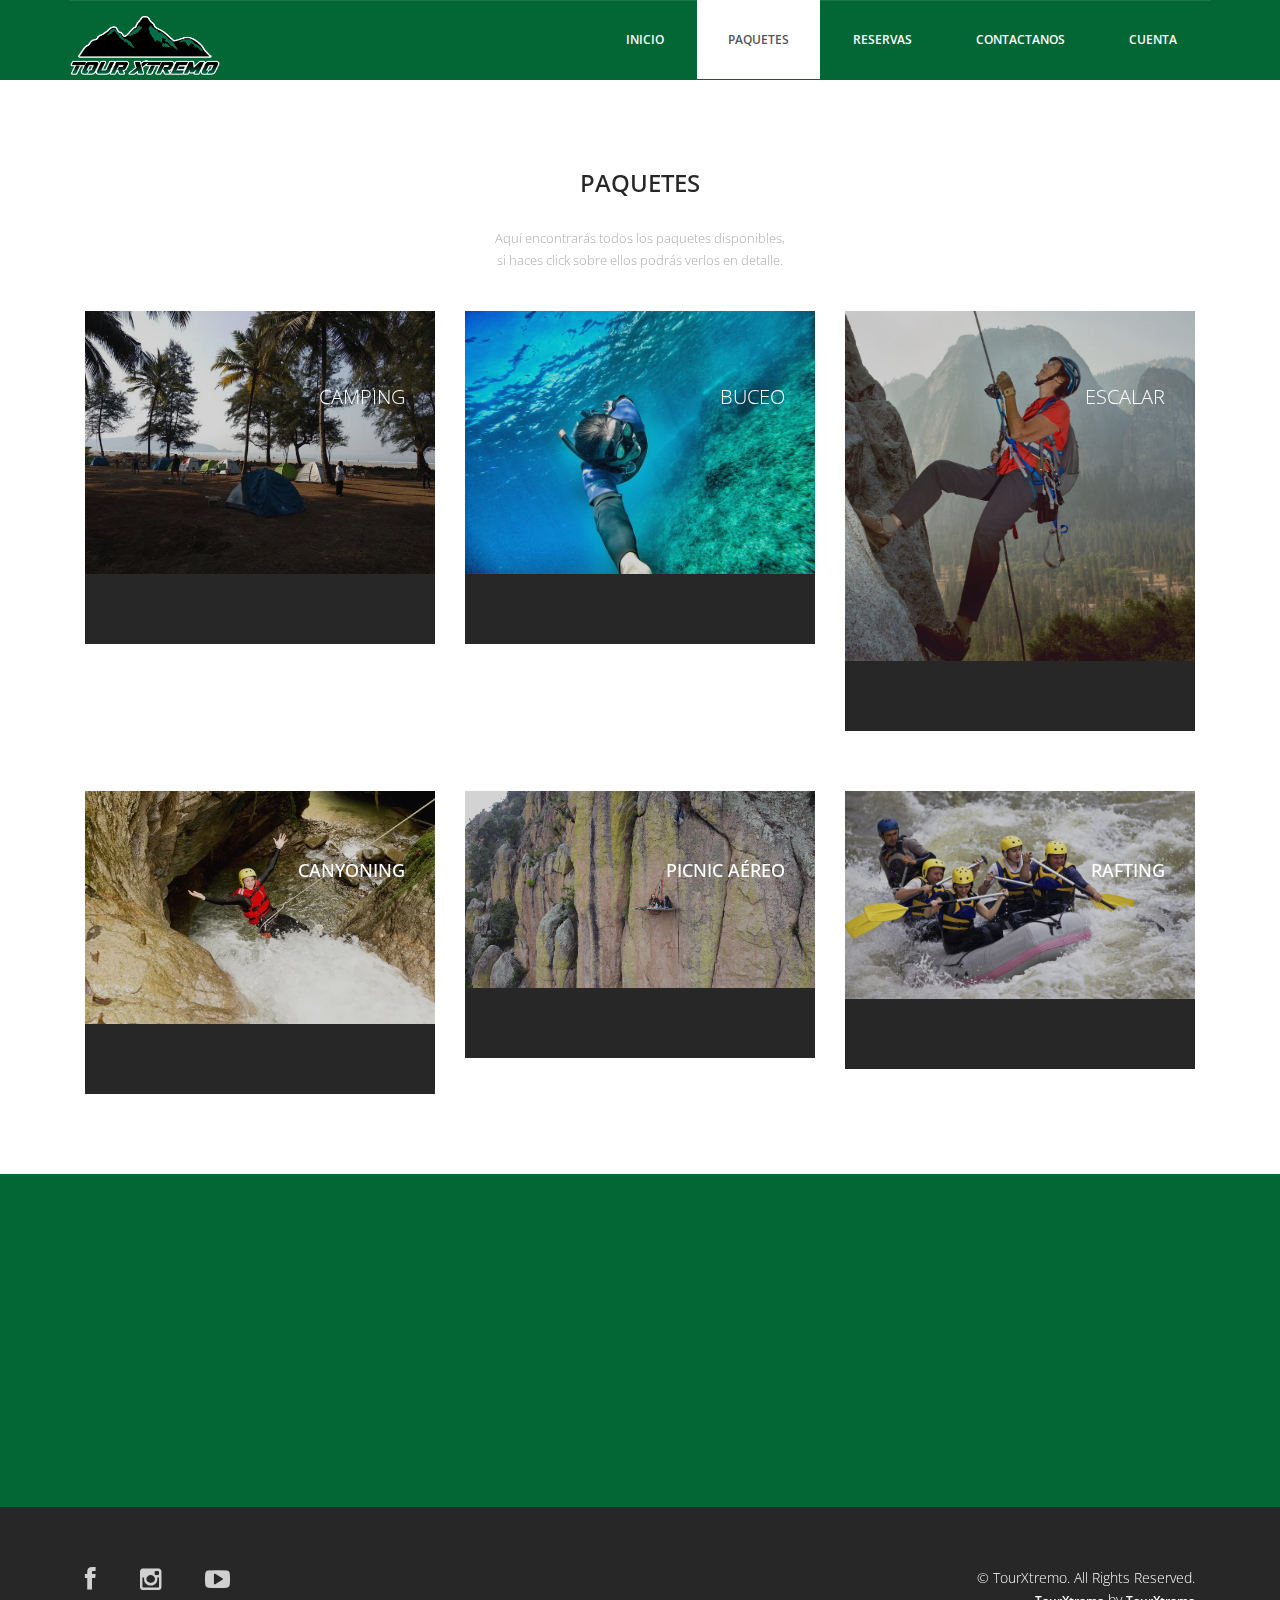
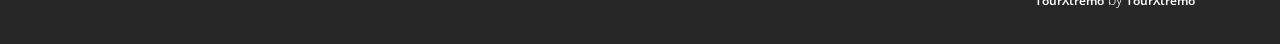
<file: paquetes.html>
<!DOCTYPE html>
<html lang="es">

<head>
  <meta charset="utf-8">
  <meta http-equiv="X-UA-Compatible" content="IE=edge">
  <meta name="viewport" content="width=device-width, initial-scale=1">
    <!-- Las 3 metaetiquetas anteriores * deben * ser lo primero en la cabeza; cualquier otro contenido principal debe venir * después * de estas etiquetas -->
  <title>TOUR XTREMO WEB</title>

  <!-- Bootstrap -->
  <link href="css/bootstrap.min.css" rel="stylesheet">
  <link rel="stylesheet" href="css/font-awesome.min.css">
  <link rel="stylesheet" href="css/animate.css">
  <link href="css/animate.min.css" rel="stylesheet">
  <link href="css/style.css" rel="stylesheet" />
  
</head>

<body>
  <header id="header">
    <nav class="navbar navbar-default navbar-static-top" role="banner">
      <div class="container">
        <div class="navbar-header">
          <button type="button" class="navbar-toggle" data-toggle="collapse" data-target=".navbar-collapse">
                        <span class="sr-only">Toggle navigation</span>
                        <span class="icon-bar"></span>
                        <span class="icon-bar"></span>
                        <span class="icon-bar"></span>
                    </button>
          <div class="navbar-brand">
            <img src="img/logo.png" alt="" width="150" height="60"/>         
          </div>
        </div>
        <div class="navbar-collapse collapse">
          <div class="menu">
            <ul class="nav nav-tabs" role="tablist">
              <li role="presentation"><a href="index.html" >Inicio</a></li>
              <li role="presentation"><a href="paquetes.html" class="active">Paquetes</a></li>
              <li role="presentation"><a href="reservas.html">Reservas</a></li>
              <li role="presentation"><a href="contacto.html">Contactanos</a></li>
              <li role="presentation"><a href="cuenta.html">Cuenta</a></li>
            </ul>
          </div>
        </div>
      </div>
      <!--/.container-->
    </nav>
    <!--/nav-->
  </header>
  <!--/header-->

  <div class="paquetes">
    <div class="text-center">
      <h2>Paquetes</h2>
      <p>Aquí encontrarás todos los paquetes disponibles,<br> si haces click sobre ellos podrás verlos en detalle. </p>
    </div>
    <div class="container">
      <div class="col-md-4">
        <figure class="effect-marley">
          <img src="img/camp.jpg" alt="" class="img-responsive" />
          <figcaption>
            <h4><a class="cityT" href="paquete_camping.html">Camping</a></h4>
            <p>Acampa en grupo.</p>
          </figcaption>
        </figure>
      </div>
      <div class="col-md-4">
        <figure class="effect-marley">
          <img src="img/buceo.jpg" alt="" class="img-responsive" />
          <figcaption>
            <h4><a class="cityT" href="paquete_buceo.html">Buceo</a></h4>
            <p>Bucea en Miami Beach.</p>
          </figcaption>
        </figure>
      </div>
      <div class="col-md-4">
        <figure class="effect-marley">
          <img src="img/escal.jpg" alt="" class="img-responsive" />
          <figcaption>
            <h4><a class="cityT" href="paquete_escalar.html">Escalar</a></h4>
            <p>Escala en las montañas.</p>
          </figcaption>
        </figure>
      </div>
    </div>

    <div class="container">
      <div class="col-md-4">
        <figure class="effect-marley">
          <img src="img/canyo.jpg" alt="" class="img-responsive" />
          <figcaption>
            <h4>Canyoning</h4>
            <p>Descripción Canyoning.</p>
          </figcaption>
        </figure>
      </div>
      <div class="col-md-4">
        <figure class="effect-marley">
          <img src="img/pica.jpg" alt="" class="img-responsive" />
          <figcaption>
            <h4>Picnic Aéreo</h4>
            <p>Descripción picnic aéreo.</p>
          </figcaption>
        </figure>
      </div>
      <div class="col-md-4">
        <figure class="effect-marley">
          <img src="img/raft.jpg" alt="" class="img-responsive" />
          <figcaption>
            <h4>Rafting</h4>
            <p>Descripción Rafting.</p>
          </figcaption>
        </figure>
      </div>
    </div>
  </div>

  <footer>
    <div class="container">
      <div class="col-md-4 wow fadeInDown" data-wow-duration="1000ms" data-wow-delay="300ms">
        <h4>Sobre Nosotros</h4>
        <p> Tour Xtremo es un emprendimiento en progreso.</p>
        <div class="contacto-info">
          <ul>
            <li><i class="fa fa-home fa"></i> Medellín, Colombia </li>
            <li><i class="fa fa-phone fa"></i> +57 4488123</li>
            <li><i class="fa fa-envelope fa"></i> tourxtremo@gmail.com</li>
          </ul>
        </div>
      </div>

      <div class="col-md-4 wow fadeInDown" data-wow-duration="1000ms" data-wow-delay="900ms">
        <div class="">
          <h4>Te contactamos!</h4>
          <p>¿Necesitas una asesoría?</p>
          <div class="btn-gamp">
            <input type="email" class="form-control" id="exampleInputEmail3" placeholder="Ingresar correo">
          </div>
          <div class="btn-gamp">
            <a type="submit" class="btn btn-default">Contáctame</a>
          </div>

        </div>
      </div>
  </footer>

  <div class="sub-footer">
    <div class="container">
      <div class="social-icon">
        <div class="col-md-4">
          <ul class="social-network">
            <li><a target="_blank" href="https://es-la.facebook.com/tourxtremoo/" class="fb tool-tip" title="Facebook"><i class="fa fa-facebook"></i></a></li>
            <li><a target="_blank" href="https://www.instagram.com/tourxtremo/" class="ig tool-tip" title="Instagram"><i class="fa fa-instagram"></i></a></li>
            <li><a target="_blank" href="https://www.youtube.com/channel/UCfn0xZNlZ5Go3OfRtU1pO9Q/featured" class="yt tool-tip" title="YouTube"><i class="fa fa-youtube-play"></i></a></li>
          </ul>
        </div>
      </div>

      <div class="col-md-4 col-md-offset-4">
        <div class="copyright">
          &copy; TourXtremo. All Rights Reserved.
          <div class="credits">
        
            <a>TourXtremo</a> by <a>TourXtremo</a>
          </div>
      </div>
    </div>
  </div>

  <!-- jQuery (necessary for Bootstrap's JavaScript plugins) -->
  <script src="js/jquery.js"></script>
  <!-- Include all compiled plugins (below), or include individual files as needed -->
  <script src="js/bootstrap.min.js"></script>
  <script src="js/wow.min.js"></script>
  <script>
    wow = new WOW({}).init();
  </script>

</body>

</html>
</file>
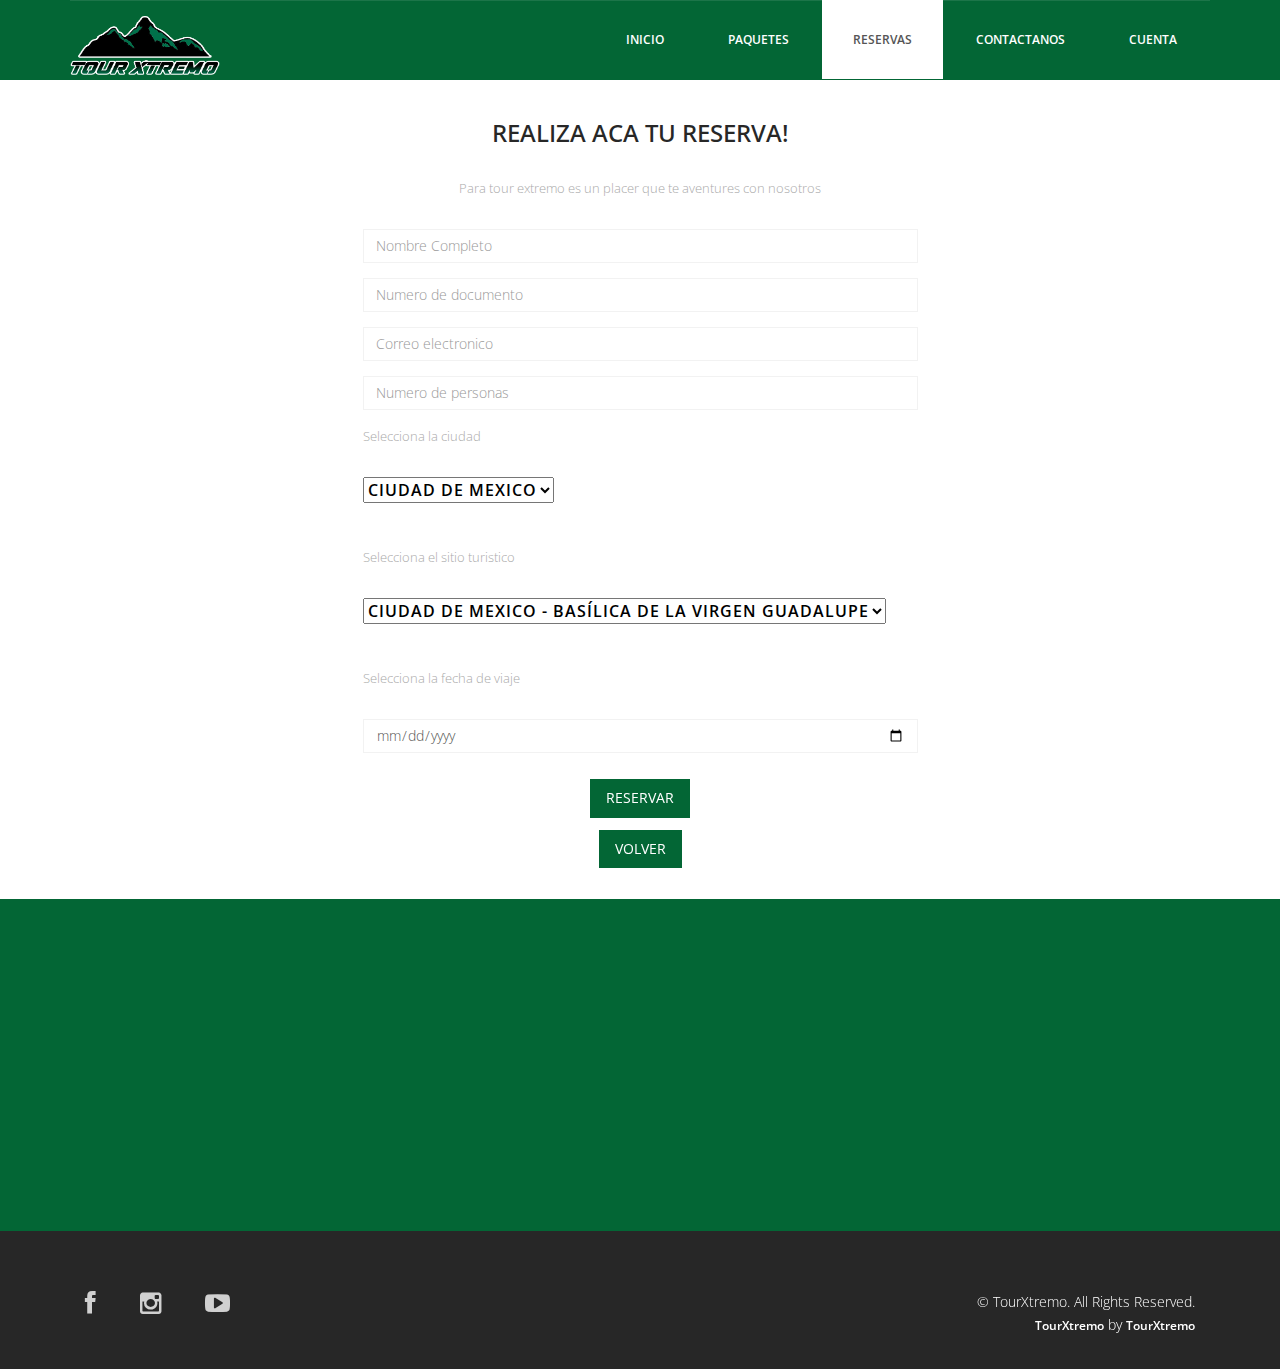
<file: reservas.html>
<!DOCTYPE html>
<html lang="en">

<head>
  <meta charset="utf-8">
  <meta http-equiv="X-UA-Compatible" content="IE=edge">
  <meta name="viewport" content="width=device-width, initial-scale=1">
    <!-- Las 3 metaetiquetas anteriores * deben * ser lo primero en la cabeza; cualquier otro contenido principal debe venir * después * de estas etiquetas -->
  <title>TOUR XTREMO WEB</title>

  <!-- Bootstrap -->
  <link href="css/bootstrap.min.css" rel="stylesheet">
  <link rel="stylesheet" href="css/font-awesome.min.css">
  <link rel="stylesheet" href="css/animate.css">
  <link href="css/animate.min.css" rel="stylesheet">
  <link href="css/style.css" rel="stylesheet" />

</head>

<body>
  <header id="header">
    <nav class="navbar navbar-default navbar-static-top" role="banner">
      <div class="container">
        <div class="navbar-header">
          <button type="button" class="navbar-toggle" data-toggle="collapse" data-target=".navbar-collapse">
                        <span class="sr-only">Toggle navigation</span>
                        <span class="icon-bar"></span>
                        <span class="icon-bar"></span>
                        <span class="icon-bar"></span>
                    </button>
          <div class="navbar-brand">
            <img src="img/logo.png" alt="" width="150" height="60"/>         
          </div>
        </div>
        <div class="navbar-collapse collapse">
          <div class="menu">
            <ul class="nav nav-tabs" role="tablist">
              <li role="presentation"><a href="index.html" >Inicio</a></li>
              <li role="presentation"><a href="paquetes.html">Paquetes</a></li>
              <li role="presentation"><a href="reservas.html" class="active">Reservas</a></li>
              <li role="presentation"><a href="contacto.html">Contactanos</a></li>
              <li role="presentation"><a href="cuenta.html">Cuenta</a></li>
            </ul>
          </div>
        </div>
      </div>
      <!--/.container-->
    </nav>
    <!--/nav-->
  </header>
  <!--/header-->

  
  <section class="contacto-page">
    <div class="container">
      <div class="text-center">
        <h2>REALIZA ACA TU RESERVA!</h2>
        <p>Para tour extremo es un placer que te aventures con nosotros</p>
      </div>
      <div class="row contacto-wrap">
        <div class="col-md-6 col-md-offset-3">
          <div id="sendmessage">Su mensaje ha sido enviado. Gracias!</div>
          <div id="errormessage"></div>
          <form action="" method="post" role="form" class="contactoForm">
            <div class="form-group">
              <input type="text" name="name" class="form-control" id="name" placeholder="Nombre Completo" data-rule="minlen:4" data-msg="Por favor ingrese al menos  4 caracteres" />
              <div class="validation"></div>
            </div>
            <div class="form-group">
              <input type="text" name="cedula" class="form-control" id="cedula" placeholder="Numero de documento" data-rule="minlen:4" data-msg="Por favor ingrese al menos  4 caracteres" />
              <div class="validation"></div>
            </div>
            <div class="form-group">
              <input type="email" class="form-control" name="email" id="email" placeholder="Correo electronico" data-rule="email" data-msg="Por favor ingrese un correo valido" />
              <div class="validation"></div>
            </div>

            <div class="form-group">
              <input type="number" min="1" pattern="^[0-9]+" class="form-control" name="numPersonas" id="numPersonas" placeholder="Numero de personas" data-rule="minlen:4" data-msg="Por favor ingrese al menos 8 caracteres en el asunto" />
              <div class="validation"></div>
            </div>
            <p > Selecciona la ciudad </p>
            <select class="opciones" >
              <option>Medellin</option>
              <option selected="selected">Ciudad de Mexico </option>
              <option>Miami </option>
              <option>Quito</option>
              <option>Rio de Janeiro </option>
              <option>Santa Marta</option>
            </select>
            <br>
            <br>
            

            <p > Selecciona el sitio turistico </p>
            <select class="opciones">
              <option>Medellin - Tour a Guatape</option>
              <option selected="selected">Ciudad de Mexico -  Basílica de la Virgen Guadalupe </option>
              <option>Miami - Palm Beach </option>
              <option>Quito - Parque Arqueológico Cochasquí</option>
              <option>Rio de Janeiro - Cristo Redentor </option>
              <option>Santa Marta - El Rodadero</option>
            </select>
            <br>
            <br>

            <p > Selecciona la fecha de viaje </p>

            <div class="form-group">
              <input type="date" name="fecha" class="form-control" id="fecha" data-rule="minlen:4" data-msg="Por favor ingrese al menos  4 caracteres" />
              <div class="validation"></div>
            </div>
            
            <div class="text-center"><button type="submit" name="volver" class="btn btn-primary btn-lg" required="required">Reservar</button></div>
            <div class="text-center"><button type="submit" name="reservar" class="btn btn-primary btn-lg" required="required">Volver</button></div>
          </form>
        </div>
      </div>
      <!--/.row-->
    </div>
    <!--/.container-->
  </section>
  <!--/#contacto-page-->


 
  <footer>
    <div class="container">
      <div class="col-md-4 wow fadeInDown" data-wow-duration="1000ms" data-wow-delay="300ms">
        <h4>Sobre Nosotros</h4>
        <p> Tour Xtremo es un emprendimiento en progreso.</p>
        <div class="contacto-info">
          <ul>
            <li><i class="fa fa-home fa"></i> Medellín, Colombia </li>
            <li><i class="fa fa-phone fa"></i> +57 4488123</li>
            <li><i class="fa fa-envelope fa"></i> tourxtremo@gmail.com</li>
          </ul>
        </div>
      </div>

      <div class="col-md-4 wow fadeInDown" data-wow-duration="1000ms" data-wow-delay="900ms">
        <div class="">
          <h4>Te contactamos!</h4>
          <p>¿Necesitas una asesoría?</p>
          <div class="btn-gamp">
            <input type="email" class="form-control" id="exampleInputEmail3" placeholder="Ingresar correo">
          </div>
          <div class="btn-gamp">
            <a type="submit" class="btn btn-default">Contáctame</a>
          </div>

        </div>
      </div>
    </div>
  </footer>

  <div class="sub-footer">
    <div class="container">
      <div class="social-icon">
        <div class="col-md-4">
          <ul class="social-network">
            <li><a target="_blank" href="https://es-la.facebook.com/tourxtremoo/" class="fb tool-tip" title="Facebook"><i class="fa fa-facebook"></i></a></li>
            <li><a target="_blank" href="https://www.instagram.com/tourxtremo/" class="ig tool-tip" title="Instagram"><i class="fa fa-instagram"></i></a></li>
            <li><a target="_blank" href="https://www.youtube.com/channel/UCfn0xZNlZ5Go3OfRtU1pO9Q/featured" class="yt tool-tip" title="YouTube"><i class="fa fa-youtube-play"></i></a></li>
          </ul>
        </div>
      </div>

      <div class="col-md-4 col-md-offset-4">
        <div class="copyright">
          &copy; TourXtremo. All Rights Reserved.
          <div class="credits">
        
            <a>TourXtremo</a> by <a>TourXtremo</a>
          </div>
        </div>
      </div>
    </div>
  </div>

  <!-- jQuery (necessary for Bootstrap's JavaScript plugins) -->
  <script src="js/jquery.js"></script>
  <!-- Include all compiled plugins (below), or include individual files as needed -->
  <script src="js/bootstrap.min.js"></script>
  <script src="js/wow.min.js"></script>
  <script>
    wow = new WOW({}).init();
  </script>

</body>

</html>
</file>
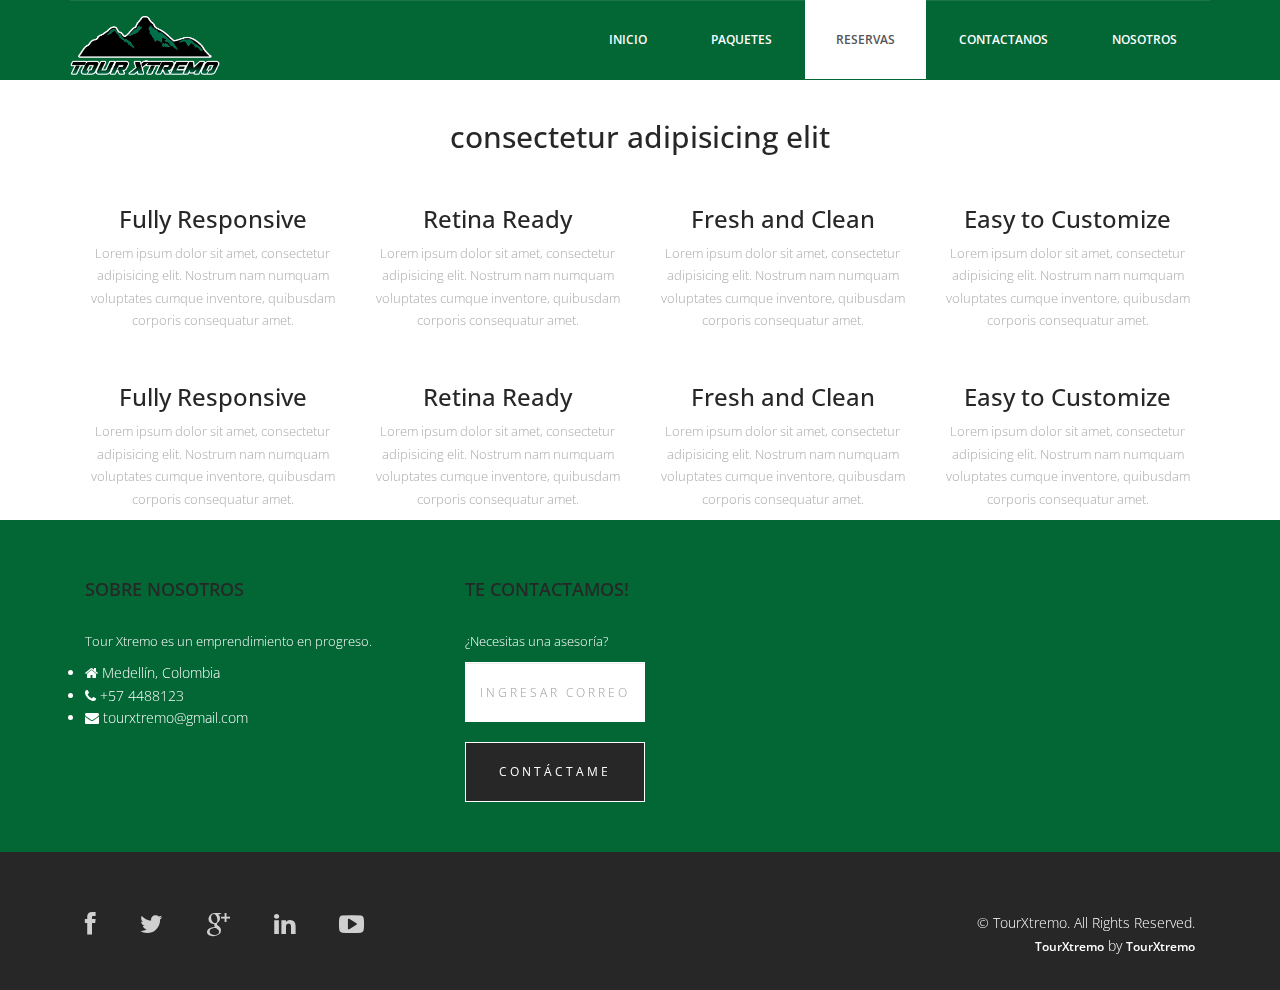
<file: services.html>
<!DOCTYPE html>
<html lang="en">

<head>
  <meta charset="utf-8">
  <meta http-equiv="X-UA-Compatible" content="IE=edge">
  <meta name="viewport" content="width=device-width, initial-scale=1">
    <!-- Las 3 metaetiquetas anteriores * deben * ser lo primero en la cabeza; cualquier otro contenido principal debe venir * después * de estas etiquetas -->
  <title>TOUR XTREMO WEB</title>

  <!-- Bootstrap -->
  <link href="css/bootstrap.min.css" rel="stylesheet">
  <link rel="stylesheet" href="css/font-awesome.min.css">
  <link rel="stylesheet" href="css/animate.css">
  <link href="css/animate.min.css" rel="stylesheet">
  <link href="css/style.css" rel="stylesheet" />

</head>

<body>
  <header id="header">
    <nav class="navbar navbar-default navbar-static-top" role="banner">
      <div class="container">
        <div class="navbar-header">
          <button type="button" class="navbar-toggle" data-toggle="collapse" data-target=".navbar-collapse">
                        <span class="sr-only">Toggle navigation</span>
                        <span class="icon-bar"></span>
                        <span class="icon-bar"></span>
                        <span class="icon-bar"></span>
                    </button>
          <div class="navbar-brand">
            <img src="img/logo.png" alt="" width="150" height="60"/>         
          </div>
        </div>
        <div class="navbar-collapse collapse">
          <div class="menu">
            <ul class="nav nav-tabs" role="tablist">
              <li role="presentation"><a href="index.html" >Inicio</a></li>
              <li role="presentation"><a href="gallery.html">Paquetes</a></li>
              <li role="presentation"><a href="services.html" class="active">Reservas</a></li>
              <li role="presentation"><a href="contact.html">Contactanos</a></li>
              <li role="presentation"><a href="about.html">Nosotros</a></li>
            </ul>
          </div>
        </div>
      </div>
      <!--/.container-->
    </nav>
    <!--/nav-->
  </header>
  <!--/header-->

  <div class="services">
    <div class="container">
      <div class="text-center">
        <h2>consectetur adipisicing elit</h2>
        <div class="col-md-3 wow fadeInDown" data-wow-duration="1000ms" data-wow-delay="300ms">
          <i class="fa fa-heart-o"></i>
          <h3>Fully Responsive</h3>
          <p>Lorem ipsum dolor sit amet, consectetur adipisicing elit. Nostrum nam numquam voluptates cumque inventore, quibusdam corporis consequatur amet.</p>
        </div>
        <div class="col-md-3 wow fadeInDown" data-wow-duration="1000ms" data-wow-delay="600ms">
          <i class="fa fa-cloud"></i>
          <h3>Retina Ready</h3>
          <p>Lorem ipsum dolor sit amet, consectetur adipisicing elit. Nostrum nam numquam voluptates cumque inventore, quibusdam corporis consequatur amet.</p>
        </div>
        <div class="col-md-3 wow fadeInDown" data-wow-duration="1000ms" data-wow-delay="900ms">
          <i class="fa fa-book"></i>
          <h3>Fresh and Clean</h3>
          <p>Lorem ipsum dolor sit amet, consectetur adipisicing elit. Nostrum nam numquam voluptates cumque inventore, quibusdam corporis consequatur amet.</p>
        </div>
        <div class="col-md-3 wow fadeInDown" data-wow-duration="1000ms" data-wow-delay="1200ms">
          <i class="fa fa-gear"></i>
          <h3>Easy to Customize</h3>
          <p>Lorem ipsum dolor sit amet, consectetur adipisicing elit. Nostrum nam numquam voluptates cumque inventore, quibusdam corporis consequatur amet.</p>
        </div>
      </div>
    </div>
    <div class="text-center">
      <div class="container">
        <div class="col-md-3 wow fadeInDown" data-wow-duration="1000ms" data-wow-delay="300ms">
          <i class="fa fa-heart-o"></i>
          <h3>Fully Responsive</h3>
          <p>Lorem ipsum dolor sit amet, consectetur adipisicing elit. Nostrum nam numquam voluptates cumque inventore, quibusdam corporis consequatur amet.</p>
        </div>
        <div class="col-md-3 wow fadeInDown" data-wow-duration="1000ms" data-wow-delay="600ms">
          <i class="fa fa-cloud"></i>
          <h3>Retina Ready</h3>
          <p>Lorem ipsum dolor sit amet, consectetur adipisicing elit. Nostrum nam numquam voluptates cumque inventore, quibusdam corporis consequatur amet.</p>
        </div>
        <div class="col-md-3 wow fadeInDown" data-wow-duration="1000ms" data-wow-delay="900ms">
          <i class="fa fa-book"></i>
          <h3>Fresh and Clean</h3>
          <p>Lorem ipsum dolor sit amet, consectetur adipisicing elit. Nostrum nam numquam voluptates cumque inventore, quibusdam corporis consequatur amet.</p>
        </div>
        <div class="col-md-3 wow fadeInDown" data-wow-duration="1000ms" data-wow-delay="1200ms">
          <i class="fa fa-gear"></i>
          <h3>Easy to Customize</h3>
          <p>Lorem ipsum dolor sit amet, consectetur adipisicing elit. Nostrum nam numquam voluptates cumque inventore, quibusdam corporis consequatur amet.</p>
        </div>
      </div>
    </div>
  </div>

  <footer>
    <div class="container">
      <div class="col-md-4 wow fadeInDown" data-wow-duration="1000ms" data-wow-delay="300ms">
        <h4>Sobre Nosotros</h4>
        <p> Tour Xtremo es un emprendimiento en progreso.</p>
        <div class="contact-info">
          <ul>
            <li><i class="fa fa-home fa"></i> Medellín, Colombia </li>
            <li><i class="fa fa-phone fa"></i> +57 4488123</li>
            <li><i class="fa fa-envelope fa"></i> tourxtremo@gmail.com</li>
          </ul>
        </div>
      </div>

      <div class="col-md-4 wow fadeInDown" data-wow-duration="1000ms" data-wow-delay="900ms">
        <div class="">
          <h4>Te contactamos!</h4>
          <p>¿Necesitas una asesoría?</p>
          <div class="btn-gamp">
            <input type="email" class="form-control" id="exampleInputEmail3" placeholder="Ingresar correo">
          </div>
          <div class="btn-gamp">
            <a type="submit" class="btn btn-default">Contáctame</a>
          </div>

        </div>
      </div>
    </div>
  </footer>

  <div class="sub-footer">
    <div class="container">
      <div class="social-icon">
        <div class="col-md-4">
          <ul class="social-network">
            <li><a href="#" class="fb tool-tip" title="Facebook"><i class="fa fa-facebook"></i></a></li>
            <li><a href="#" class="twitter tool-tip" title="Twitter"><i class="fa fa-twitter"></i></a></li>
            <li><a href="#" class="gplus tool-tip" title="Google Plus"><i class="fa fa-google-plus"></i></a></li>
            <li><a href="#" class="linkedin tool-tip" title="Linkedin"><i class="fa fa-linkedin"></i></a></li>
            <li><a href="#" class="ytube tool-tip" title="You Tube"><i class="fa fa-youtube-play"></i></a></li>
          </ul>
        </div>
      </div>

      <div class="col-md-4 col-md-offset-4">
        <div class="copyright">
          &copy; TourXtremo. All Rights Reserved.
          <div class="credits">
        
            <a>TourXtremo</a> by <a>TourXtremo</a>
          </div>
        </div>
      </div>
    </div>
  </div>

  <!-- jQuery (necessary for Bootstrap's JavaScript plugins) -->
  <script src="js/jquery.js"></script>
  <!-- Include all compiled plugins (below), or include individual files as needed -->
  <script src="js/bootstrap.min.js"></script>
  <script src="js/wow.min.js"></script>
  <script>
    wow = new WOW({}).init();
  </script>

</body>

</html>
</file>
<file: css/style.css>
/* ==== Google font ==== */
@import url(https://fonts.googleapis.com/css?family=Open+Sans:400,300,700,600);
@import url('font-awesome.css');
/* ==== overwrite bootstrap standard ==== */
@import url('animate.css');



body {
	font-family:'Open Sans', Arial, sans-serif;
	font-size:14px;
	font-weight:300;
	line-height:1.6em;
	color:#fff;
	background-color:#fff;
	overflow-x:hidden;
}

hi,h2,h3,h4,h5,h6 {
	color:#272727;
	line-height:1.1em;
}

p {
	color:#aaa;
	font-size:13px;
}

a {
    text-decoration:none;
    transition: all 0.1s ease-in-out;
    -moz-transition: all 0.1s ease-in-out;
    -webkit-transition: all 0.1s ease-in-out;
    -o-transition: all 0.1s ease-in-out;
    outline: none;
	  color:#272727;
}

.cityT {
  font-family:'Open Sans', Arial, sans-serif;
	font-size:1.1em;
	font-weight:300;
	line-height:1.6em;
	color:#fff;
	overflow-x:hidden;
}

a:hover {
	text-decoration: none;
	color:#aaa;	
	}

.btn {
	border-radius:0;
	margin-top:10px;
	background-color: #036635;
	text-transform:uppercase;
	border-color:#fff;
	font-size:14px;
}

.btn:hover {
	background-color: #fff;
	border-color:#f2f2f2;
	color:#272727;	
}
	
/*===========================
  Menu and Navigation
============================ */
.navbar-brand {
  float: left;
  height: 50px;
  padding: 15px 15px;
  font-size: 18px;
  line-height: 20px;
}

.navbar-brand h1 {
	margin-top:9px;
	padding-top:5px;
	float: left;	
	font-size: 25px;	
	color:#fff;	
	text-transform:uppercase;
	font-weight:600;
}

@media (max-width: 767px) {
  .navbar-brand {
    padding: 0 0 0 15px;
  }
}

.menu {
	font-size:12px;
	float:right;
	text-transform:uppercase;
	font-weight:600;	
}

.navbar-collapse {
  padding-right: 15px;
  padding-left: 15px;
  overflow-x: visible;
  -webkit-overflow-scrolling: touch;
  border-top: 0px solid transparent;
  -webkit-box-shadow: inset 0 1px 0 rgba(255, 255, 255, .1);
          box-shadow: inset 0 1px 0 rgba(255, 255, 255, .1);
}
.navbar-collapse.in {
  overflow-y: auto;
}

.menu ul.nav-tabs li {
	color:#fff;	
}

.nav-tabs {
	border-bottom: 0;
}
.nav-tabs > li {
	float: left;
	margin-bottom: 0;
}

.nav-tabs > li > a {	
	border-radius:0;
	color:#fff;
	padding:30px;
}

.nav-tabs > li > a:hover {
	color:#272727;
	background:#fff;	
} 

.nav-tabs > li a.active {
	color: #555;
	cursor: default;
	background-color: #fff;
	border: 1px solid #fff;
	border-bottom-color:#fff;
}

.navbar-default {
	background-color: #036635;
	border-color:#036635;
}

/*===========================
  slider
============================ */
.slider {
	position: relative;	
	margin-top:-20px;
}

.slider img {
    width: 100%;
}

#carousel-slider {
  position: relative;
}

#carousel-slider .carousel-indicators {
  bottom: -40px;
}

#carousel-slider .carousel-indicators li {
  border: 1px solid #ffbd20;
}

#carousel-slider a i {
	border-radius:50%;
	font-size: 30px;
	height: 50px;
	padding: 10px;
	position: absolute;
	top: 50%;
	width: 50px;
	color:#036635;
	background:#036635;
	color:#fff;
}

#carousel-slider a i:hover {
	background:#036635;
	color:#fff;
	border: 1px solid #036635;
}

#carousel-slider 
.carousel-control {
	width:inherit;
}

#carousel-slider .carousel-control.left i {
	left:50px;
	top: calc(50% - 50px);
}

#carousel-slider .carousel-control.right i {
	right: 50px;
	top: calc(50% - 50px);
}

.carousel-caption {
	position: absolute;
	right: 15%;
	top: calc(50% - 150px);
	font-size:40px;
	left: 15%;
	z-index: 10;
	padding-bottom: 0px;
	color: #fff;
	text-align: center;
}

.carousel-caption  h2 {
	font-size:60px;
	color: #fff;
}

.carousel-caption  h2 span {
	font-size:60px;
	color: #fff;
}

.carousel-caption  p {
	font-size:30px;
	margin-top:30px;
	margin-bottom:20px;
	color:#fff;
	padding:10px;
	background:#036635;
}

@media (max-width: 767px) {
    .carousel-caption  {
      font-size: 18px;
    }
    .carousel-caption h2, .carousel-caption  h2 span, .carousel-caption  p {
    	font-size:18px;
    }
}

.carousel-inner .form-inline .form-group button[type="livedemo"]{
	padding:20px 60px;
	font-size:20px;
	background:#036635;
	color:#fff;
	border-radius:0;
	border-color:#fff;
	text-transform:uppercase;
}

.carousel-inner .form-inline .form-group button[type="livedemo"]:hover {
	color:#272727;
	opacity: 0.8;
	-webkit-transition: color 300ms, background-color 300ms;
  -moz-transition: color 300ms, background-color 300ms;
  -o-transition:  color 300ms, background-color 300ms;
  transition:  color 300ms, background-color 300ms;
}

.carousel-inner .form-inline .form-group button[type="getnow"]{
	padding:20px 60px;
	font-size:20px;
	background:#fff;
	color:#272727;
	border-radius:0;
	text-transform:uppercase;
	border: 1px solid #fff;
}

.carousel-inner .form-inline .form-group button[type="getnow"]:hover {
	color:#fff;
	border-color:#fff;
	background:#036635;
	-webkit-transition: color 300ms, background-color 300ms;
  -moz-transition: color 300ms, background-color 300ms;
  -o-transition:  color 300ms, background-color 300ms;
  transition:  color 300ms, background-color 300ms;
}

.form-inline {
	margin-top:50px;	
}


/*===========================
  about
============================ */

.about {
	padding:80px 0 80px 0;
	background:#fff;
}

.about .text-center h2 {
	text-transform:uppercase;
	font-weight:550;
	font-size:24px;
}

.about .text-center p {
	margin-top:20px;
	margin-bottom:80px;
	color:#aaa;
} 

.btn-gamp a {
  float: right;
  font-size: 12px;
  text-transform: uppercase;
  letter-spacing: 3px;
  color: #272727;
  border: 2px solid #272727;
  width: 180px;
  height: 60px;
  text-align: center;
  display: inline-block;
  line-height: 56px;
}

.btn-gamp a:hover {
  opacity: 0.8;
  transition: all 0.5s;
}

.gamp-btn a {
  float: left;
  font-size: 12px;
  text-transform: uppercase;
  letter-spacing: 3px;
  background: #272727;
  color: #ffffff;
  width: 180px;
  height: 60px;
  text-align: center;
  display: inline-block;
  line-height: 60px;
}
.gamp-btn a:hover {
  color: #ffffff;
  opacity: 0.8;
  transition: all 0.5s;
}

.center span {
	color:#E8CE0E;
}

.skill_text {
  display: block;
  margin-bottom: 60px;
  margin-top: 25px;
  overflow: hidden;
}

.sinlge-skill {
  background:#f2f2f2;
  border-radius: 100%;
  color: #FFFFFF;
  font-size: 22px;
  font-weight: bold;
  height: 200px;
  position: relative;
  width: 200px;
  text-transform: uppercase;
  overflow: hidden;
  margin: 30px 0;
}

.sinlge-skill p em {
  color: #FFFFFF;
  font-size: 38px;
}

.sinlge-skill p {
  line-height: 1;
   color: #FFFFFF;
}

.joomla-skill, 
.html-skill, 
.css-skill, 
.wp-skill {
  position: absolute;
  height: 100%;
  bottom: 0;
  width:100%;
  border-radius: 100%;
  padding: 70px 0;
  text-align: center;
}

.joomla-skill {
  background: rgb(242,242,242); /* Old browsers */
  background: -moz-linear-gradient(top, rgba(242,242,242,1) 0%, rgba(242,242,242,1) 28%, rgba(45,125,164,1) 28%); /* FF3.6+ */
  background: -webkit-gradient(linear, left top, left bottom, color-stop(0%,rgba(242,242,242,1)), color-stop(28%,rgba(242,242,242,1)), color-stop(28%,rgba(45,125,164,1))); /* Chrome,Safari4+ */
  background: -webkit-linear-gradient(top, rgba(242,242,242,1) 0%,rgba(242,242,242,1) 28%,rgba(45,125,164,1) 28%); /* Chrome10+,Safari5.1+ */
  background: -o-linear-gradient(top, rgba(242,242,242,1) 0%,rgba(242,242,242,1) 28%,rgba(45,125,164,1) 28%); /* Opera 11.10+ */
  background: -ms-linear-gradient(top, rgba(242,242,242,1) 0%,rgba(242,242,242,1) 28%,rgba(45,125,164,1) 28%); /* IE10+ */
  background: linear-gradient(to bottom, rgba(242,242,242,1) 0%,rgba(242,242,242,1) 28%,rgba(45,125,164,1) 28%); /* W3C */
  filter: progid:DXImageTransform.Microsoft.gradient( startColorstr='#f2f2f2', endColorstr='#2d7da4',GradientType=0 ); /* IE6-9 */    
}

.html-skill {
  background: rgb(242,242,242); /* Old browsers */
  background: -moz-linear-gradient(top, rgba(242,242,242,1) 0%, rgba(242,242,242,1) 9%, rgba(106,164,47,1) 9%); /* FF3.6+ */
  background: -webkit-gradient(linear, left top, left bottom, color-stop(0%,rgba(242,242,242,1)), color-stop(9%,rgba(242,242,242,1)), color-stop(9%,rgba(106,164,47,1))); /* Chrome,Safari4+ */
  background: -webkit-linear-gradient(top, rgba(242,242,242,1) 0%,rgba(242,242,242,1) 9%,rgba(106,164,47,1) 9%); /* Chrome10+,Safari5.1+ */
  background: -o-linear-gradient(top, rgba(242,242,242,1) 0%,rgba(242,242,242,1) 9%,rgba(106,164,47,1) 9%); /* Opera 11.10+ */
  background: -ms-linear-gradient(top, rgba(242,242,242,1) 0%,rgba(242,242,242,1) 9%,rgba(106,164,47,1) 9%); /* IE10+ */
  background: linear-gradient(to bottom, rgba(242,242,242,1) 0%,rgba(242,242,242,1) 9%,rgba(106,164,47,1) 9%); /* W3C */
  filter: progid:DXImageTransform.Microsoft.gradient( startColorstr='#f2f2f2', endColorstr='#6aa42f',GradientType=0 ); /* IE6-9 */
}

.css-skill {
  background: rgb(242,242,242); /* Old browsers */
  background: -moz-linear-gradient(top, rgba(242,242,242,1) 0%, rgba(242,242,242,1) 32%, rgba(255,189,32,1) 32%); /* FF3.6+ */
  background: -webkit-gradient(linear, left top, left bottom, color-stop(0%,rgba(242,242,242,1)), color-stop(32%,rgba(242,242,242,1)), color-stop(32%,rgba(255,189,32,1))); /* Chrome,Safari4+ */
  background: -webkit-linear-gradient(top, rgba(242,242,242,1) 0%,rgba(242,242,242,1) 32%,rgba(255,189,32,1) 32%); /* Chrome10+,Safari5.1+ */
  background: -o-linear-gradient(top, rgba(242,242,242,1) 0%,rgba(242,242,242,1) 32%,rgba(255,189,32,1) 32%); /* Opera 11.10+ */
  background: -ms-linear-gradient(top, rgba(242,242,242,1) 0%,rgba(242,242,242,1) 32%,rgba(255,189,32,1) 32%); /* IE10+ */
  background: linear-gradient(to bottom, rgba(242,242,242,1) 0%,rgba(242,242,242,1) 32%,rgba(255,189,32,1) 32%); /* W3C */
  filter: progid:DXImageTransform.Microsoft.gradient( startColorstr='#f2f2f2', endColorstr='#ffbd20',GradientType=0 ); /* IE6-9 */
}

.wp-skill {
  background: rgb(242,242,242); /* Old browsers */
  background: -moz-linear-gradient(top, rgba(242,242,242,1) 0%, rgba(242,242,242,1) 19%, rgba(219,54,21,1) 19%); /* FF3.6+ */
  background: -webkit-gradient(linear, left top, left bottom, color-stop(0%,rgba(242,242,242,1)), color-stop(19%,rgba(242,242,242,1)), color-stop(19%,rgba(219,54,21,1))); /* Chrome,Safari4+ */
  background: -webkit-linear-gradient(top, rgba(242,242,242,1) 0%,rgba(242,242,242,1) 19%,rgba(219,54,21,1) 19%); /* Chrome10+,Safari5.1+ */
  background: -o-linear-gradient(top, rgba(242,242,242,1) 0%,rgba(242,242,242,1) 19%,rgba(219,54,21,1) 19%); /* Opera 11.10+ */
  background: -ms-linear-gradient(top, rgba(242,242,242,1) 0%,rgba(242,242,242,1) 19%,rgba(219,54,21,1) 19%); /* IE10+ */
  background: linear-gradient(to bottom, rgba(242,242,242,1) 0%,rgba(242,242,242,1) 19%,rgba(219,54,21,1) 19%); /* W3C */
  filter: progid:DXImageTransform.Microsoft.gradient( startColorstr='#f2f2f2', endColorstr='#db3615',GradientType=0 ); /* IE6-9 */
}

.skill-wrap {
  display: block;
  overflow: hidden;
  margin: 60px 0;
}

.team .text-center h2 {
	text-transform:uppercase;
	font-weight:550;
	font-size:24px;
	margin-bottom:30px;
}

.team .text-center p {
	margin-bottom:50px;
}

.team h4 {
  margin-top: 0;
  text-transform: uppercase;
}

.team h5 {
  font-weight: 300;
}

.single-profile-top, 
.single-profile-bottom {
  font-weight: 400;
  line-height: 24px;
}

.single-profile-top, 
.single-profile-bottom  {
  border: 1px solid #ddd;
  padding: 15px;
  position: relative;
}

.media_image {
  margin-bottom: 10px;
}

.team .btn {
  background:transparent;
  font-size: 12px;
  font-weight: 300;
  margin-bottom: 3px;
  padding: 1px 5px;
  text-transform: uppercase;
  border:1px solid#ddd;
  margin-right: 3px;
}


ul.social_icons,
ul.tag {
  list-style: none;
  padding: 0;
  margin: 10px 0;
  display: block;
}

ul.social_icons li,
ul.tag li {
  display: inline-block;
  margin-right: 5px;
}

ul.social_icons li  a i{
  border-radius: 50%;
  color: #FFFFFF;
  height: 25px;
  line-height: 25px;
  font-size: 12px;
  padding: 0;
  text-align: center;
  width: 25px;
  opacity:.8;
}

.team .social_icons .fa-facebook:hover, 
.team .social_icons .fa-instagram:hover, 
.team .social_icons .fa-youtube-play:hover {
  transform: rotate(360deg);
  -ms-transform:rotate(360deg);
  -webkit-transform:rotate(360deg); 
  transition-duration:2s;
  transition-property: all;
  transition-timing-function: ease;
  opacity:1;
  transition: all 0.9s ease 0s;
  -moz-transition: all 0.9s ease 0s;
  -webkit-transition: all 0.9s ease 0s;
  -o-transition: all 0.9s ease 0s;
}

.team .social_icons .fa-facebook {
  background: #0182c4;
}

.team .social_icons .fa-instagram {
  background: #b820ff
}

.team .social_icons .fa-youtube-play {
  background: #D34836
}

.team-bar .first-one-arrow {
  float: left;
  margin-right: 30px;
  width: 2%;
}

.team-bar .first-arrow {
  float: left;
  margin-left: 5px;
  margin-right: 35px;
  width: 22%;
}

.team-bar .second-arrow {
  float: left;
  margin-left: 5px;
  width: 21%;
}

.team-bar .third-arrow {
  float: left;
  margin-left: 40px;
  margin-right: 12px;
  width: 22%;
}

.team-bar .fourth-arrow {
  float: left;
  margin-left: 25px;
  width: 20%;
}

.team-bar .first-one-arrow hr {
  border-bottom: 1px solid #2D7DA4;
  border-top: 1px solid #2D7DA4;
 }

.team-bar .first-arrow hr {
  border-bottom: 1px solid #2D7DA4;
  border-top: 1px solid #2D7DA4;
 }

.team-bar .second-arrow hr {
  border-bottom: 1px solid #6aa42f;
  border-top: 1px solid #6aa42f;
}

.team-bar .third-arrow hr {
  border-bottom: 1px solid #FFBD20;
  border-top: 1px solid #FFBD20;

}

.team-bar .fourth-arrow hr {
  border-bottom: 1px solid #db3615;
  border-top: 1px solid #db3615;
}

.team-bar {
  margin-bottom: 15px;
  margin-top: 30px;
  position: relative;
}

.team-bar i {
  border-radius: 50%;
  color: #FFFFFF;
  display: block;
  height: 24px;
  line-height: 24px;
  margin-top: -32px;
  overflow: hidden;
  padding: 0;
  text-align: center;
  width: 24px;
  position: absolute;
}

.team-bar .first-arrow .fa-angle-up {
  background:#2D7DA4;
  margin-left:-33px
 }

.team-bar .second-arrow .fa-angle-down {
  background:#6AA42F;
  margin-left: -33px;
}

.team-bar .third-arrow .fa-angle-up {
  background:#FFBD20;
  margin-left: -32px;
}

.team-bar .fourth-arrow .fa-angle-down {
  background:#db3615;
  margin-left: -32px;
}

.team .single-profile-top:before, 
.team .single-profile-top:after {
  content: "";
  position: absolute;
  width: 0;
  height: 0;
  border-style: solid;
}

.team .single-profile-top:before {
  left:26px;
  bottom: -20px;
  border-width: 10px;
  border-color:#fff transparent transparent transparent;
  z-index: 1;
}

.team .single-profile-top:after {
  left: 25px;
  bottom: -22px;
  border-style: solid;
  border-width: 11px;
  border-color:#ddd transparent transparent transparent;
  z-index: 0;
}

.team .single-profile-bottom:before,
.team .single-profile-bottom:after {
  position: absolute;
  content:"";
  width: 0;
  height: 0;
  border-style: solid;
}

.team .single-profile-bottom:before {
  left:30px;
  top: -20px;
  border-width: 10px;
  border-color: transparent transparent #fff transparent;
  z-index: 1;
}

.team .single-profile-bottom:after {
  left: 29px;
  top: -22px;
  border-style: solid;
  border-width: 11px;
  border-color: transparent transparent #DDD transparent;
  z-index: 0;
}

/*===========================
  reservas
============================ */

.reservas {
	padding:80px 0 80px 0;
}

.reservas .text-center h2 {
	font-weight:300;
	text-transform:uppercase;
	text-shadow:none;
	margin-bottom:50px;
	font-size:24px;
}

.reservas i {
	margin-top:20px;
	margin-bottom:10px;
	font-size:50px;
	color:#ddd;
}

.reservas {
	margin-bottom:10px;
	font-size: 4px;
	font-weight: 100;
	text-transform: uppercase;
	letter-spacing: 1px;
 }

 .opciones {
	margin-bottom:20px;
  color: black;
	font-size: 16px;
	font-weight: 600;
	text-transform: uppercase;
	letter-spacing: 1px;
 }

/*===========================
  paquetes
============================ */

.paquetes {
	padding:50px;
}

.paquetes .text-center h2 {
	text-transform:uppercase;
	font-weight:550;
	font-size:24px;
	margin-bottom:30px;
}

.paquetes figure {
	position: relative;	
	margin-top:30px;
	margin-bottom:30px;
	background: #272727;
	text-align: center;
	cursor: pointer;
}

.paquetes figure img {
	position: relative;
	display: block;
	opacity: 0.8;
}

.paquetes figure figcaption {
	padding: 2em;
	color: #fff;
	text-transform: uppercase;
	font-size: 1.25em;
	-webkit-backface-visibility: hidden;
	backface-visibility: hidden;
}

.paquetes figure figcaption::before,
.paquetes figure figcaption::after {
	pointer-events: none;
}

/*---------------*/
/***** Marley *****/
/*---------------*/

figure.effect-marley figcaption {
	text-align: right;
}

figure.effect-marley h4,
figure.effect-marley p {
	position: absolute;
	right: 30px;
	left: 30px;
	padding: 10px 0;
}


figure.effect-marley p {
	bottom: 30px;
	color:#fff;
	line-height: 1.5;
	-webkit-transform: translate3d(0,100%,0);
	transform: translate3d(0,100%,0);
}

figure.effect-marley h4 {
	top: 30px;
	color:#fff;
	-webkit-transition: -webkit-transform 0.35s;
	transition: transform 0.35s;
	-webkit-transform: translate3d(0,20px,0);
	transform: translate3d(0,20px,0);
}

figure.effect-marley:hover h4 {
	-webkit-transform: translate3d(0,0,0);
	transform: translate3d(0,0,0);
}

figure.effect-marley h4::after {
	position: absolute;
	top: 100%;
	left: 0;
	width: 100%;
	height: 4px;
	background: #fff;
	content: '';
	-webkit-transform: translate3d(0,40px,0);
	transform: translate3d(0,40px,0);
}

figure.effect-marley h4::after,
figure.effect-marley p {
	opacity: 0;
	-webkit-transition: opacity 0.35s, -webkit-transform 0.35s;
	transition: opacity 0.35s, transform 0.35s;
}

figure.effect-marley:hover h4::after,
figure.effect-marley:hover p {
	opacity: 1;
	-webkit-transform: translate3d(0,0,0);
	transform: translate3d(0,0,0);
}


.action {
  overflow: visible;
  padding: 0px;
  width: 100;
  background: #f2f2f2;
  position: relative;
}
.action .left-text {
  padding: 70px 0;
  padding-right: 60px;
  width: 50%;
}
.action .left-text h4 {
  text-transform: uppercase;
  font-size: 24px;
  font-weight: 600;
  letter-spacing: 1px;
}
.action .left-text p {
  padding-top: 20px;
}
.action .left-text em {
  font-size: 16px;
  color: #aaa;
  font-weight: 300;
  font-style: normal;
}
.action .right-image {
  position: absolute;
  top: 0;
  right: 0;
  width: 50%;
  height: 100%;
  background-size: cover;
  background-position: 0 0;
  background-repeat: no-repeat;
  background-image: url(../img/7.jpg);
}

/* --- Map --- */
.map{
	position:relative;
	margin-top:-20px;
	margin-bottom:40px;
}

/* google map */
#google-map{
	position:relative;
    height: 400px;
}

.contacto-page{
  padding-top: 0;
  background:#fff;
  margin-bottom:30px;
}

.contacto-page h2 {
	text-transform:uppercase;
	font-weight:550;
	font-size:24px;
	margin-bottom:30px;
}

.contacto-page p {	
	margin-bottom:30px;
}

.contacto-page .contacto-form 
.form-group label {
  color: #4E4E4E;
  font-size: 16px;
  font-weight: 300;
}

.form-group .form-control {
  padding: 7px 12px;
  border-color:#f2f2f2;
  box-shadow: none;
  border-radius:0;
}

textarea#message{
   resize: none;
   padding: 10px;
   border-radius:0;
}

.contacto-page .contacto-wrap {
  margin-top: 20px;
}

.validation {
    color: red;
    display:none;
    margin: 0 0 20px;
    font-weight:400;
    font-size:13px;
}

#sendmessage {
    color: green;
    border:1px solid green;
    display:none;
    text-align:center;
    padding:15px;
    font-weight:600;
    margin-bottom:15px;
}

#errormessage {
    color: red;
    display:none;
    border:1px solid red;
    text-align:center;
    padding:15px;
    font-weight:600;
    margin-bottom:15px;
}

#sendmessage.show, #errormessage.show, .show {
	display:block;
}

/*===========================
  Footer
============================ */
footer {
	padding:50px;
	background:#036635;
}

footer p {
	color:#fff;
}

footer h4 {
	margin-bottom:30px;
	text-transform:uppercase;
	text-shadow:none;
	font-weight:550;
	color:#272727;
}

footer .btn-gamp a {
	font-size: 12px;
	text-transform: uppercase;
	letter-spacing: 3px;
	color: #fff;
	width: 180px;
	height: 60px;
	text-align: center;
	display: inline-block;
	line-height: 45px;
	margin-right:170px;
	margin-top:20px;
	background:#272727;
	border: 1px solid #fff;
	border-radius:0px;
}

footer .btn-gamp a:hover {
	background:#fff;
	color:#272727;
	opacity: 0.8;
	transition: all 0.5s;
}

footer .btn-gamp input {
	font-size: 12px;
	text-transform: uppercase;
	letter-spacing: 3px;
	color: #272727;	
	width: 180px;
	height: 60px;
	text-align: center;
	display: inline-block;
	line-height: 56px;
	border-radius:0px;
	border: 1px solid #fff;
}

.contacto-info {
	color:#fff;
}

.contacto-info ul {
	list-style:none;
	padding-left: 0;
}

.contacto-info ul li i {
	margin-bottom:20px;
}

.widget {
  padding-left: 0;
}

ul.sidebar-paquetes {
  list-style: none;
  padding: 0;
  margin: 0;
 
}

.sidebar-paquetes li {
  display: inline-block;
  margin: 0 10px 10px 0;
   border-radius:0px;
}

.sidebar-paquetes li a {
  display: inline-block;
}

ul.social-network {
	list-style:none;
	margin-top:20px;	
	padding:10px;
	transition: all 0.3s ease-in-out;
  -moz-transition: all 0.3s ease-in-out;
  -webkit-transition: all 0.3s ease-in-out;
  -o-transition: all 0.3s ease-in-out;
}
.sub-footer  {
	background:#272727;
	padding:30px;
}

ul.social-network li {
	display:inline;
	margin: 0 50px;	
	font-size:25px;	
	margin-left:-10px;
}

ul.social-network li a {
	color:#d0d0d0;	
}
.social-network li:hover .fa-facebook {
  color: #39579a;
}
.social-network li:hover .fa-instagram {
  color: #8d22d4;
}
.social-network li:hover .fa-youtube-play {
  color: #C84941; 
}

.copyright {
	margin-top:30px;
    text-align: right;
}

.copyright a {
	color:#fff;
	font-weight:600;
	font-size:12px;
	text-shadow:none;
} 


* {
  margin: 0;
  padding: 0;
  box-sizing: border-box;
}

.cuenta {
  height: 100vh;
  display: flex;
  align-items: center;
  justify-content: center;
  background-color: #fff;
  background-position: center;
  background-repeat: no-repeat;
  background-size: cover;
  color: #fff;
}

.container-form {
  width: 100%;
  height: 60vh;
  display: flex;
  justify-content: space-around;
  transition:  all .5s ease-out;
}

.welcome-back {
  display: flex;
  align-items: center;
  text-align: center;
}

.message {
  padding: 1rem;
}

.message h2 {
  font-size: 4rem;
  padding: 1rem 0;
}

.message button {
  padding: 1rem;
  font-weight: 400;
  background-color: rgb(3, 102, 53);
  border-radius: 2rem;
  border: none;
  outline: none;
  cursor: pointer;
  font-size: 2rem;
  margin-top: 2rem;
  transition: all .3s ease-in;
  color: #fff;
}

.message button:hover {
  background-color:rgb(46, 168, 107);
}

.formulario {
  width: 400px;
  padding: 1rem;
  margin: 2rem;
  background-color: rgb(3, 102, 53);
  text-align: center;
}

.create-account {
  padding: 2.7rem 0;
  font-size: 3.2rem;
  color: #fff;
}

.iconos {
  width: 200px;
  display: flex;
  justify-content: space-around;
  margin: auto;
}

.border-icon {
  height: 20px;
  width: 20px;
  display: flex;
  align-items: center;
  justify-content: center;
  padding: 1.5rem;
  border: solid thin #fff;
  border-radius: 50%;
  font-size: 1.5rem;
  transition: all .3s ease-in;
}

.border-icon:hover {
  background-color: #036635;
  cursor: pointer;
}

.cuenta-gratis {
  padding: 2rem 0;
  color: #fff;
}

.formulario input {
  width: 70%;
  display: block;
  margin: auto;
  margin-bottom: 2rem;
  background-color: transparent;
  border: none;
  border-bottom: white thin solid;
  text-align: center;
  outline: none;
  padding: .2rem 0;
  font-size: 1.8rem;
  color: white;
}

.formulario input[type="button"] {
  width: 60%;
  margin: auto;
  border: solid thin white;
  padding: .7rem;
  border-radius: 2rem;
  background-color: white;
  font-weight: 600;
  margin-top: 3rem;
  font-size: 2.4rem;
  cursor: pointer;
  color: #222;
}

.sign-in {
  position: absolute;
  opacity: 0;
  visibility: hidden;
}

.sign-in.active {
  opacity: 1;
  visibility: visible;
}

.sign-up.active {
  opacity: 0;
  visibility: hidden;
}
</file>
